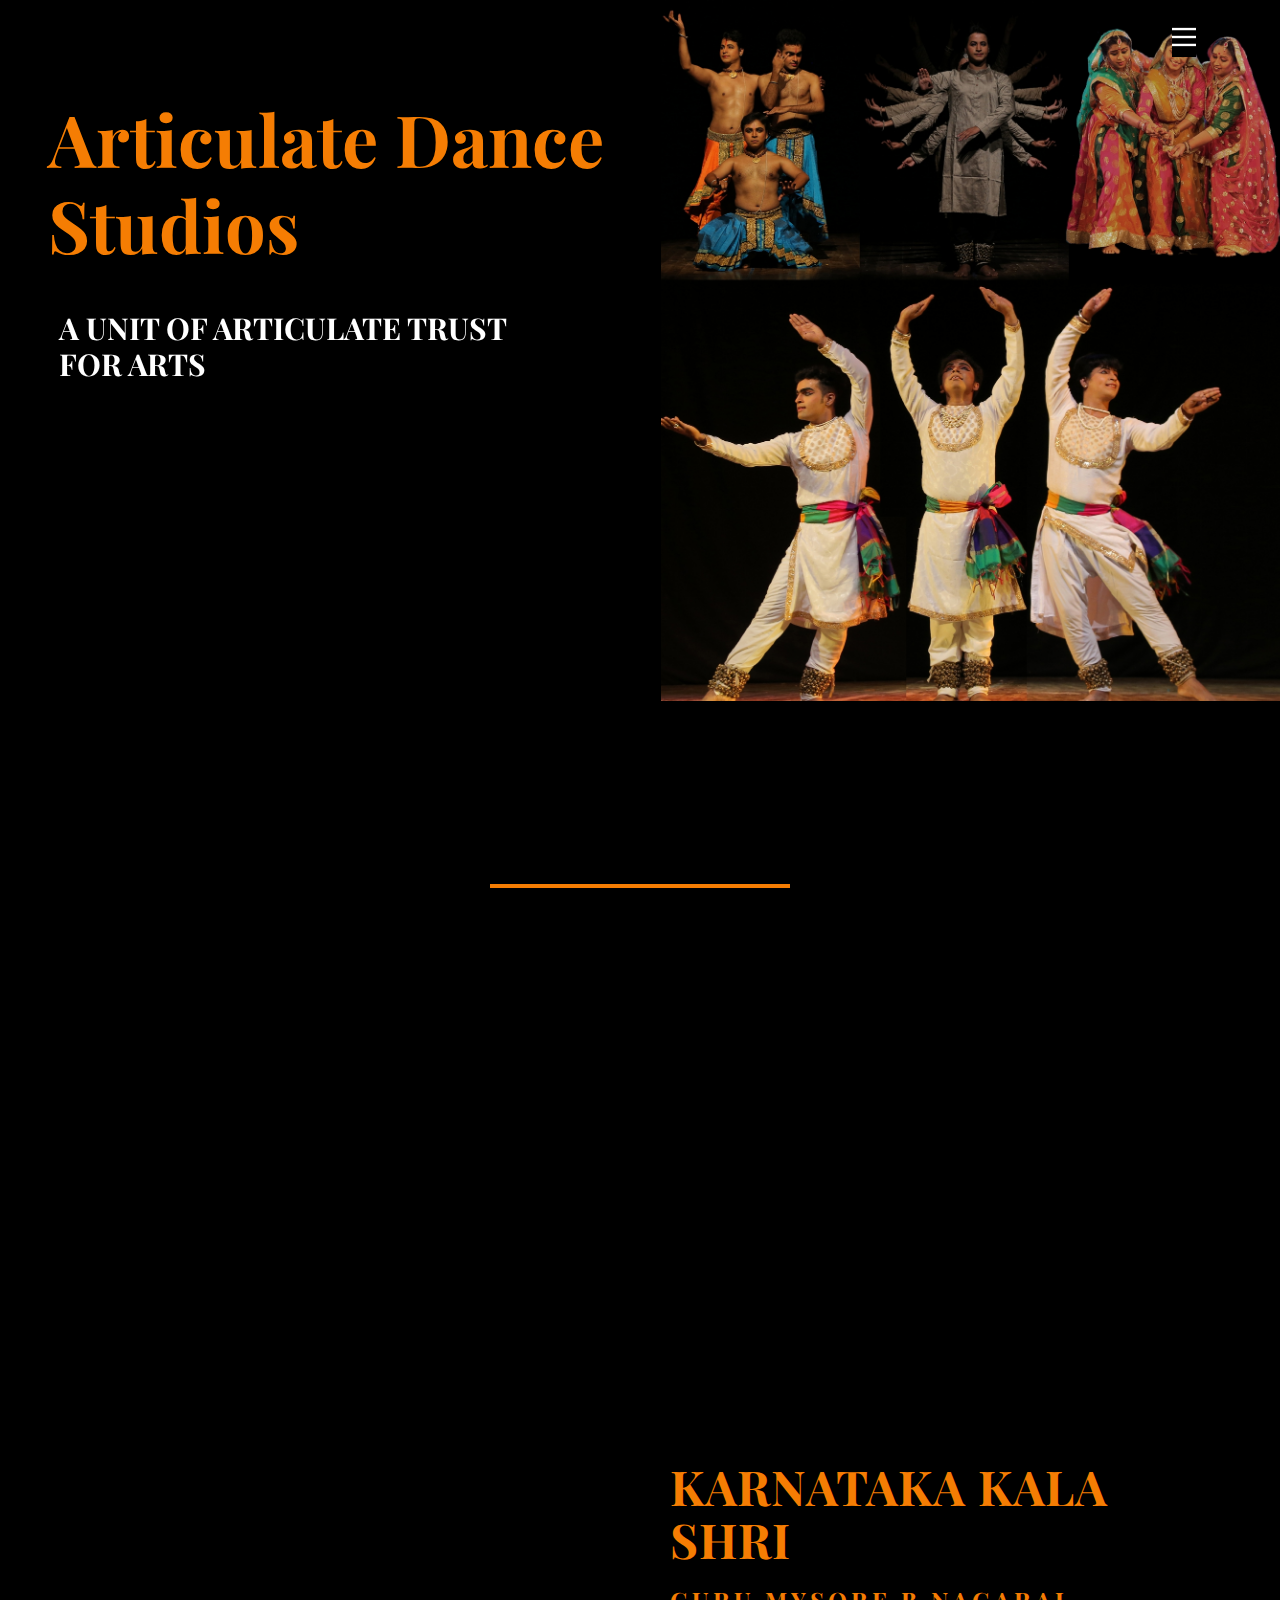
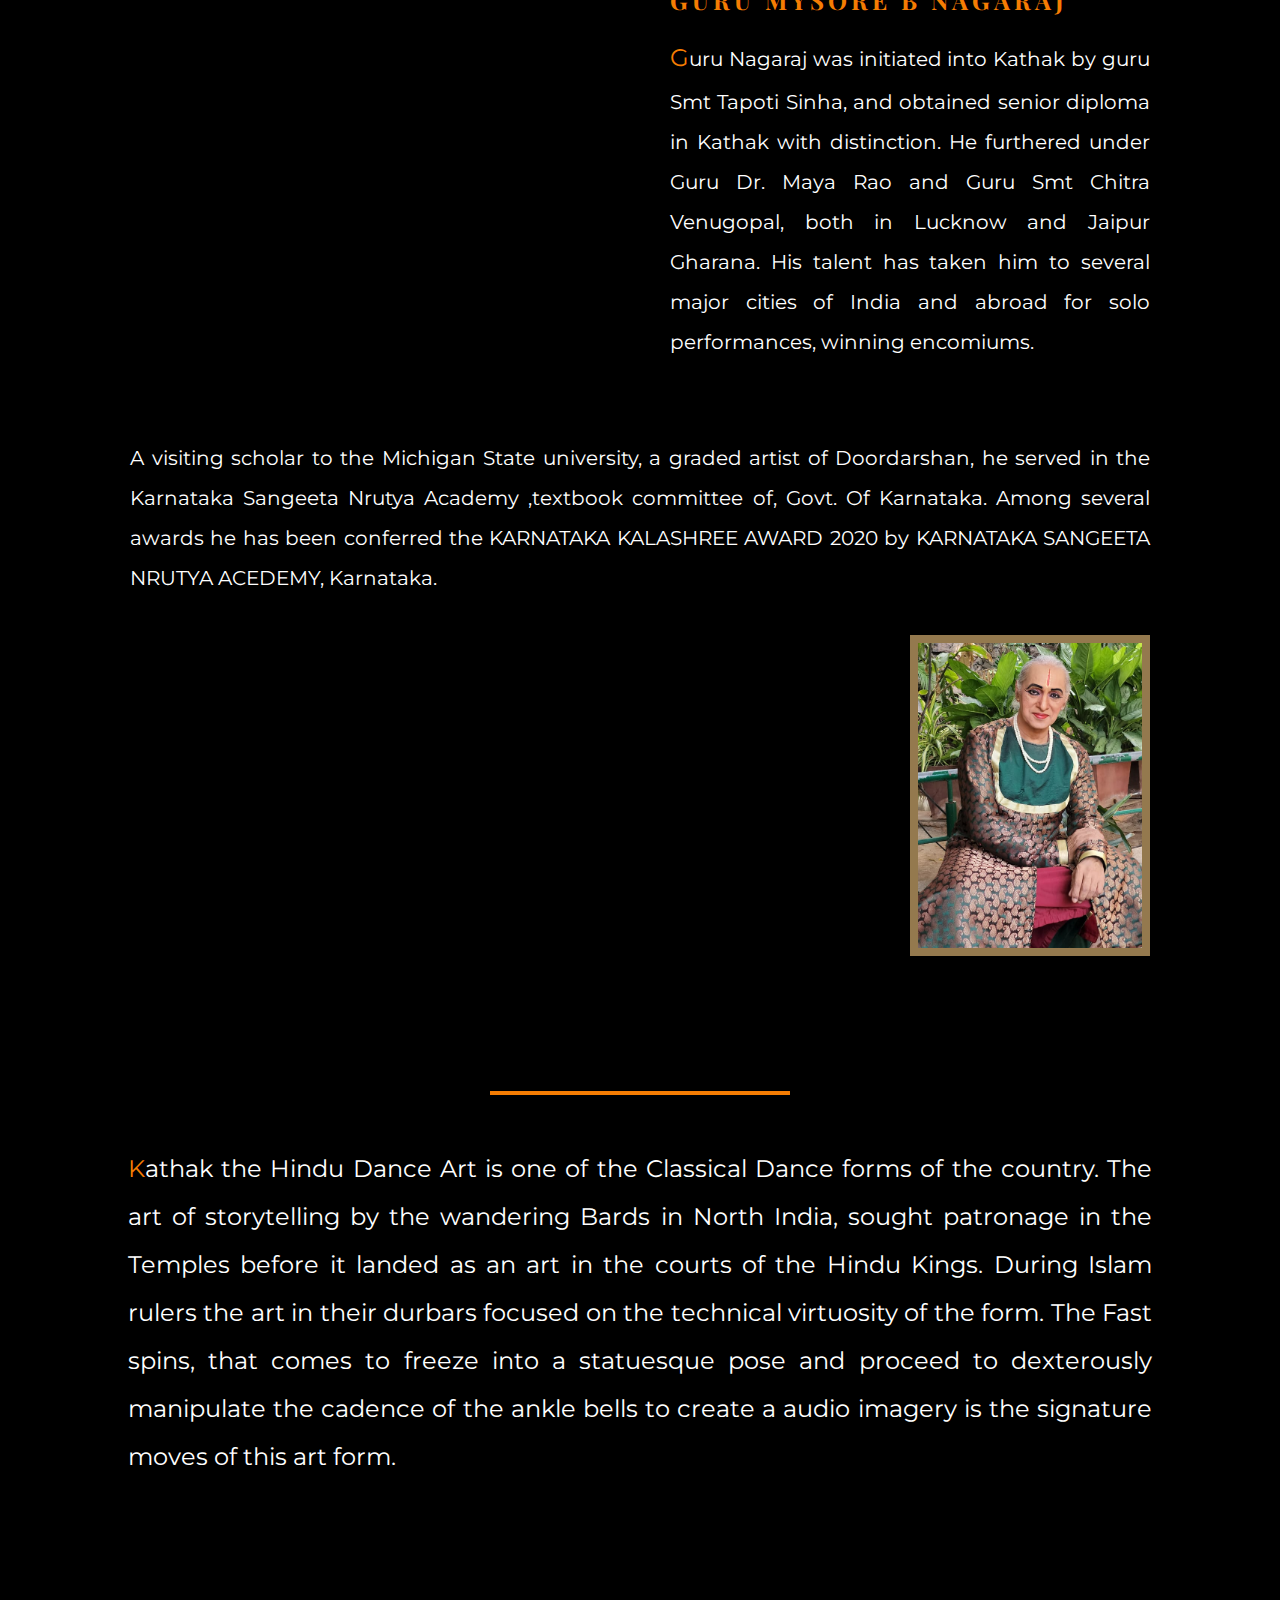
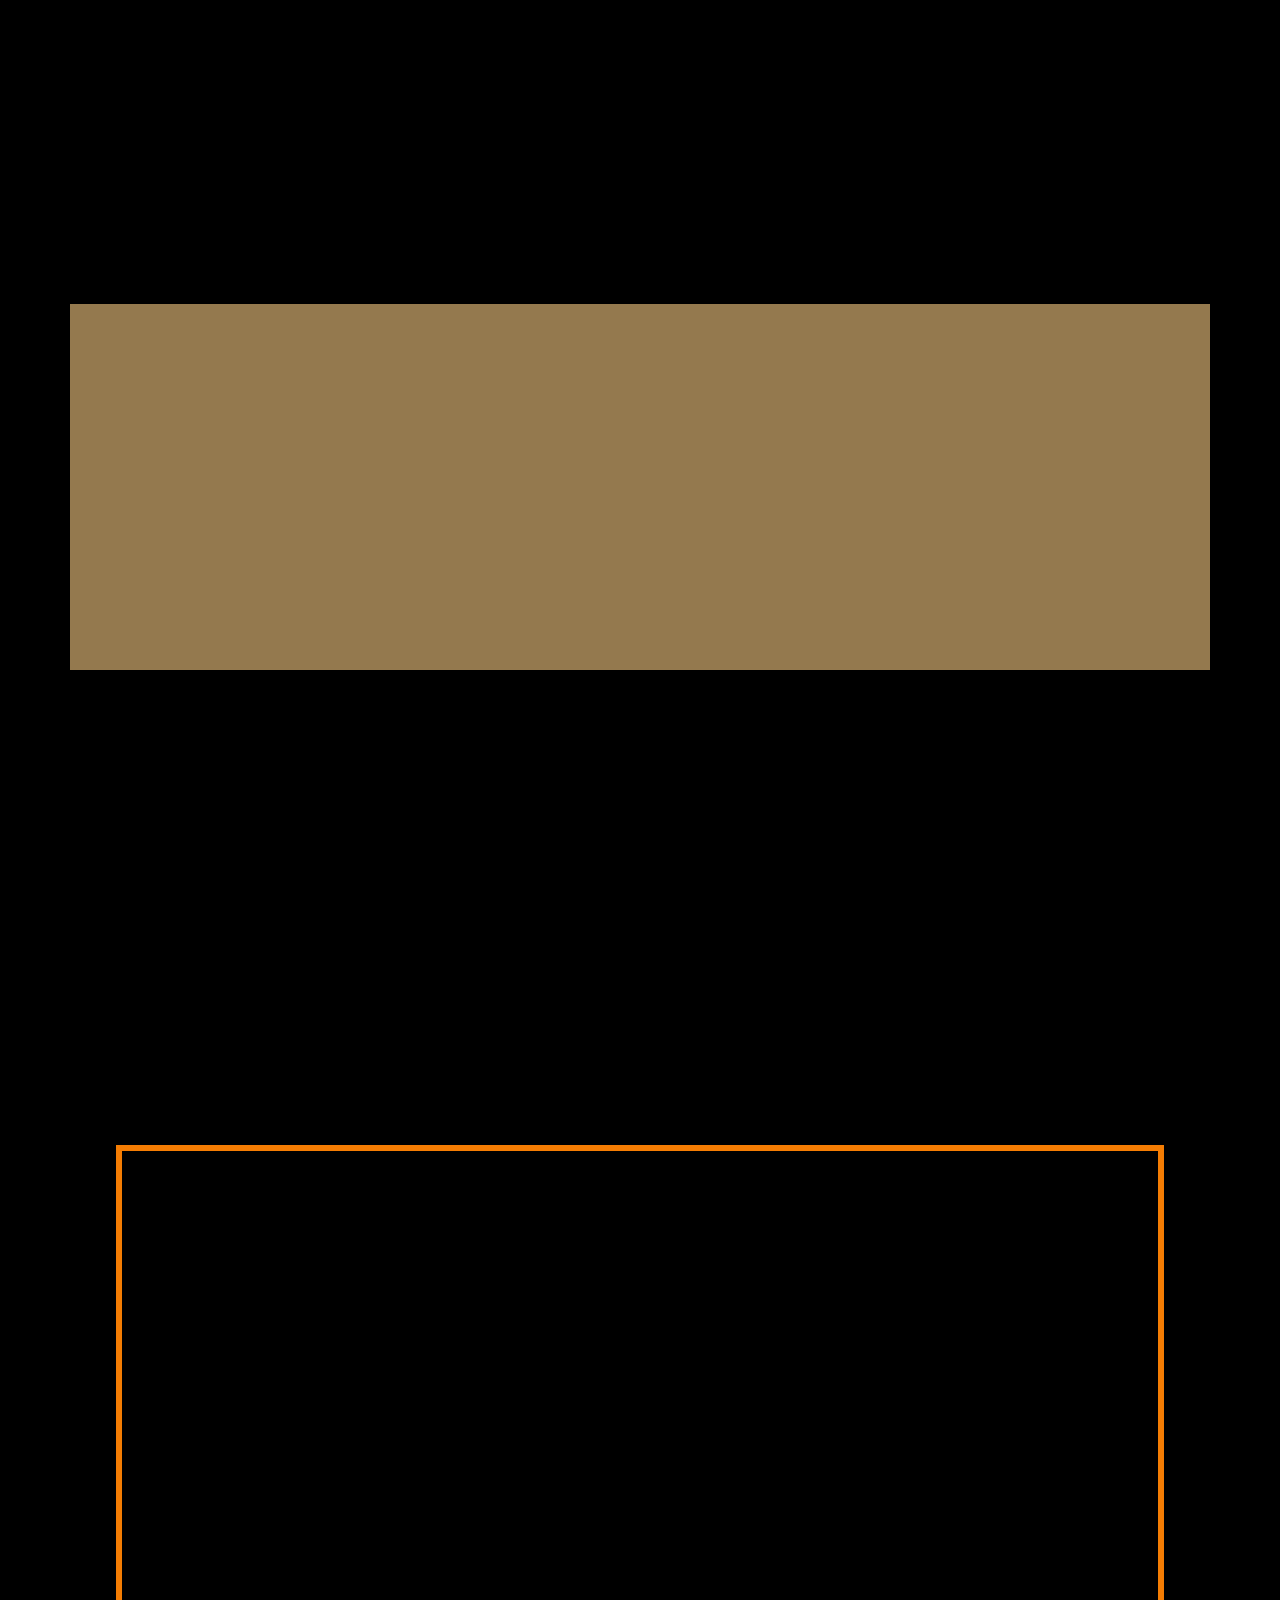
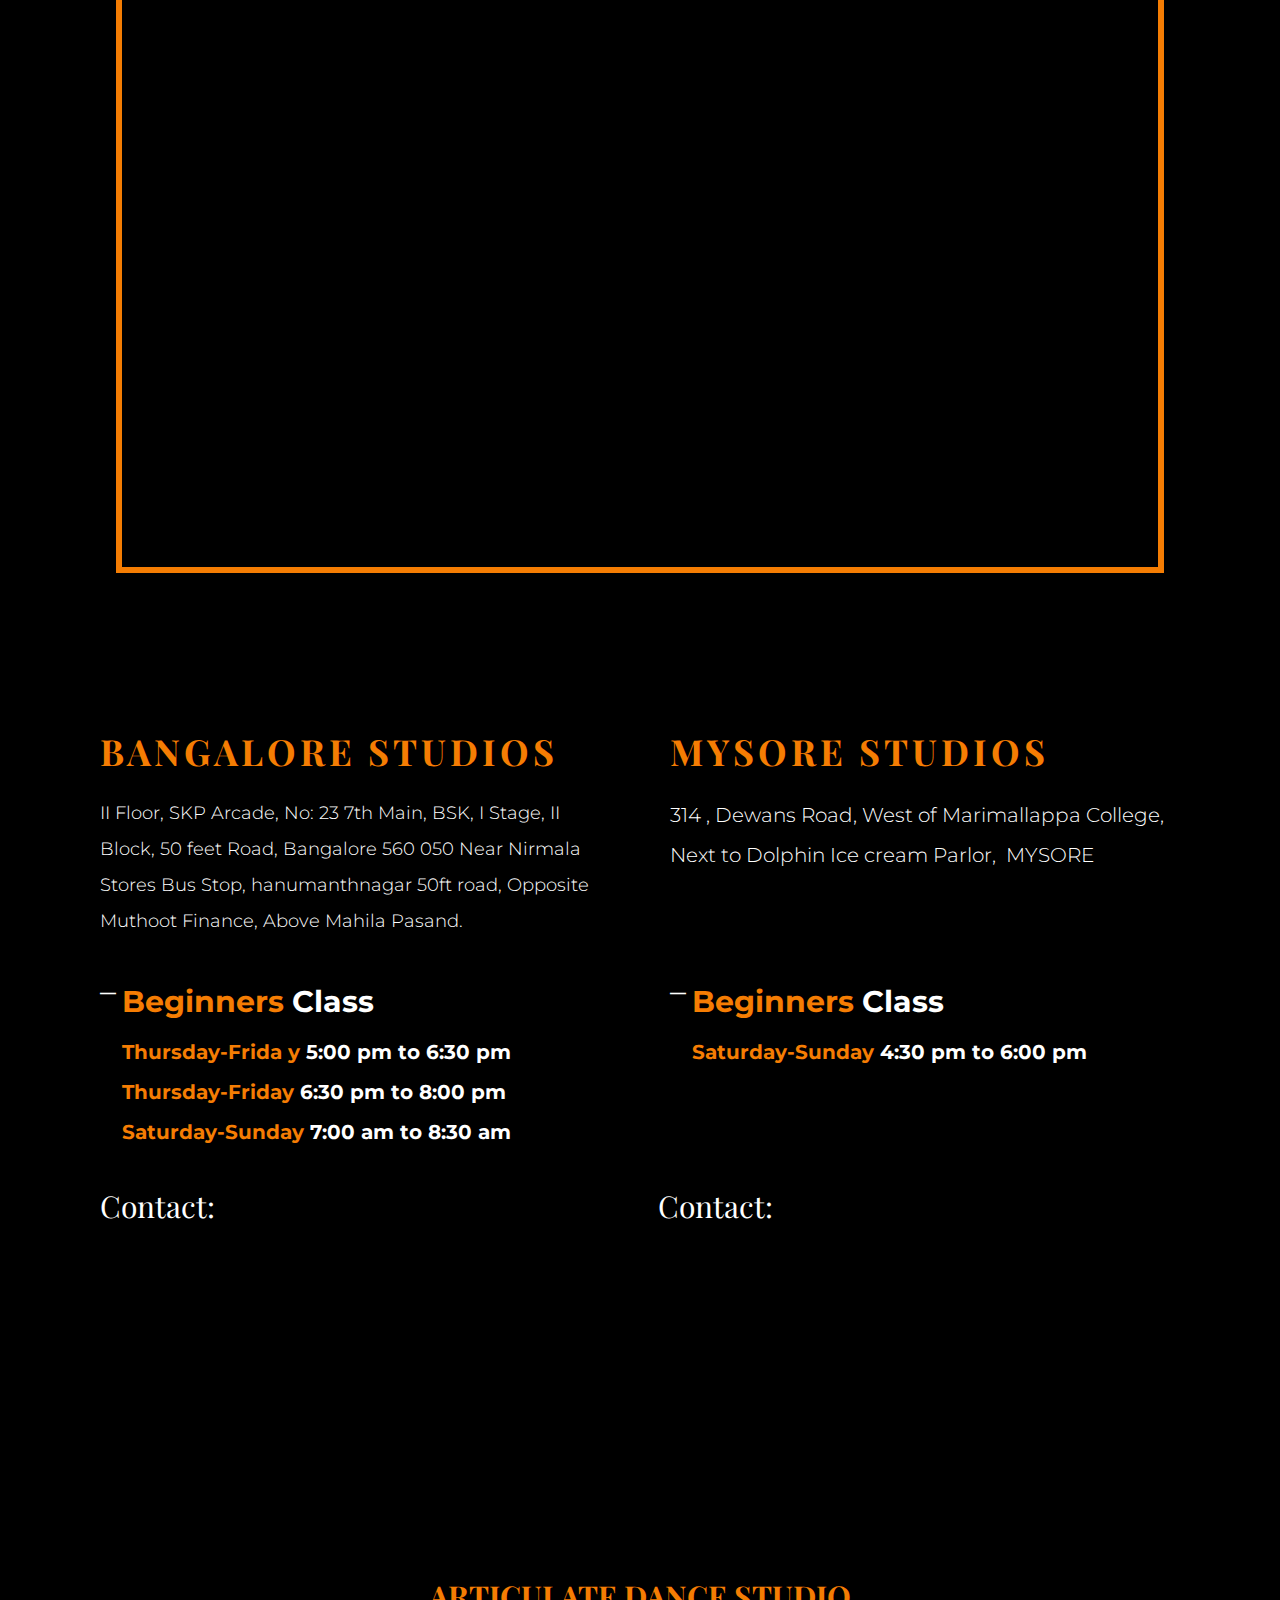
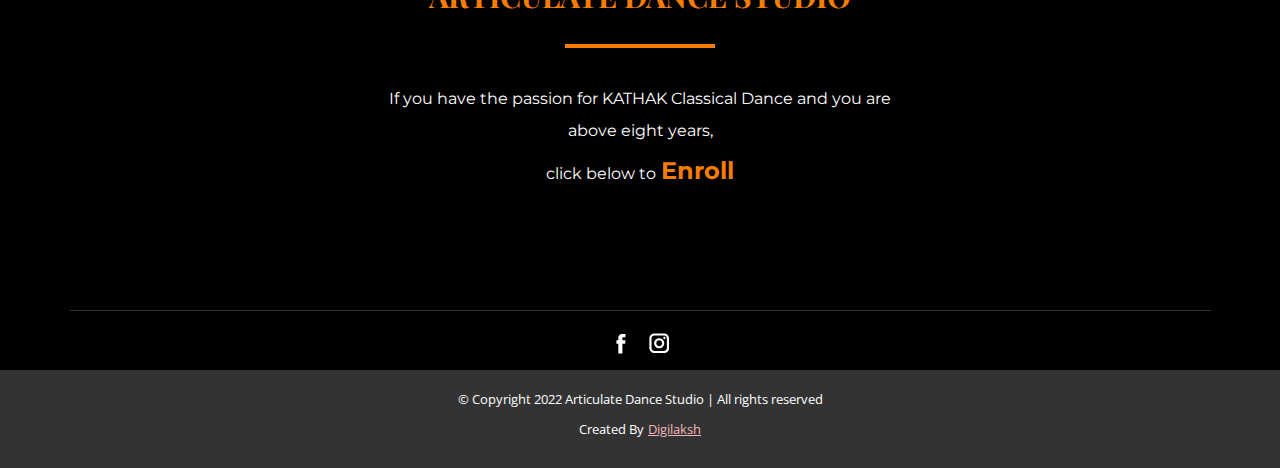
<file: index.html>
<!DOCTYPE html>
<html style="font-size: 16px;"><head>
    <meta name="viewport" content="width=device-width, initial-scale=1.0">
    <meta charset="utf-8">
    <meta name="keywords" content="linda jhonson, meet our creative team, employer reviews, contact us">
    <meta name="description" content="">
    <title>ArticulateDanceStudio - Home</title>
    <link rel="stylesheet" href="nicepage.css" media="screen">
<link rel="stylesheet" href="Index.css" media="screen">
    <script class="u-script" type="text/javascript" src="jquery.js" defer=""></script>
    <script class="u-script" type="text/javascript" src="nicepage.js" defer=""></script>
    <meta name="generator" content="Nicepage 4.13.4, nicepage.com">
    <link id="u-theme-google-font" rel="stylesheet" href="https://fonts.googleapis.com/css?family=Roboto:100,100i,300,300i,400,400i,500,500i,700,700i,900,900i|Open+Sans:300,300i,400,400i,500,500i,600,600i,700,700i,800,800i">
    <link id="u-page-google-font" rel="stylesheet" href="https://fonts.googleapis.com/css?family=Playfair+Display:400,400i,500,500i,600,600i,700,700i,800,800i,900,900i|Montserrat:100,100i,200,200i,300,300i,400,400i,500,500i,600,600i,700,700i,800,800i,900,900i">
    
    
    
    
    
    
    
    
    <script type="application/ld+json">{
		"@context": "http://schema.org",
		"@type": "Organization",
		"name": "",
		"sameAs": []
}</script>
    <meta name="theme-color" content="#bf404c">
    <meta property="og:title" content="Index">
    <meta property="og:type" content="website">
  </head>
  <body data-home-page="Index.html" data-home-page-title="Index" class="u-body u-overlap u-xl-mode"><header class="u-clearfix u-header u-header" id="sec-489d"><div class="u-align-left u-clearfix u-sheet u-valign-middle u-sheet-1">
        <nav class="u-menu u-menu-dropdown u-offcanvas u-menu-1" data-responsive-from="XL">
          <div class="menu-collapse" style="font-size: 1rem; letter-spacing: 0px; font-weight: 700;">
            <a class="u-black u-button-style u-custom-border u-custom-border-color u-custom-borders u-custom-color u-custom-left-right-menu-spacing u-custom-padding-bottom u-custom-text-active-color u-custom-text-color u-custom-text-hover-color u-custom-top-bottom-menu-spacing u-nav-link u-text-body-alt-color" href="#" style="padding: 8px 0px; background-image: none;">
              <svg class="u-svg-link" preserveAspectRatio="xMidYMin slice" viewBox="0 0 302 302" style="undefined"><use xmlns:xlink="http://www.w3.org/1999/xlink" xlink:href="#svg-a760"></use></svg>
              <svg xmlns="http://www.w3.org/2000/svg" xmlns:xlink="http://www.w3.org/1999/xlink" version="1.1" id="svg-a760" x="0px" y="0px" viewBox="0 0 302 302" style="enable-background:new 0 0 302 302;" xml:space="preserve" class="u-svg-content"><g><rect y="36" width="302" height="30"></rect><rect y="236" width="302" height="30"></rect><rect y="136" width="302" height="30"></rect>
</g><g></g><g></g><g></g><g></g><g></g><g></g><g></g><g></g><g></g><g></g><g></g><g></g><g></g><g></g><g></g></svg>
            </a>
          </div>
          <div class="u-nav-container">
            <ul class="u-nav u-spacing-20 u-unstyled u-nav-1"><li class="u-nav-item"><a class="u-bold u-border-no-bottom u-border-no-left u-border-no-right u-border-no-top u-btn-text u-button-style u-nav-link u-text-active-palette-1-base u-text-custom-color-3 u-text-hover-palette-2-base" href="Contact.html" style="padding: 10px;">Contact</a>
</li><li class="u-nav-item"><a class="u-bold u-border-no-bottom u-border-no-left u-border-no-right u-border-no-top u-btn-text u-button-style u-nav-link u-text-active-palette-1-base u-text-custom-color-3 u-text-hover-palette-2-base" href="Index.html" style="padding: 10px;">Index</a>
</li></ul>
          </div>
          <div class="u-nav-container-collapse">
            <div class="u-black u-container-style u-inner-container-layout u-opacity u-opacity-95 u-sidenav">
              <div class="u-inner-container-layout u-sidenav-overflow">
                <div class="u-menu-close"></div>
 <ul class="u-align-center u-nav u-popupmenu-items u-unstyled u-nav-2"><li class="u-nav-item"><a class="u-bold u-btn-text u-button-style u-nav-link" href="Index.html" style="padding: 14px 30px;">Home</a>
</li><li class="u-nav-item"><a class="u-bold u-btn-text u-button-style u-nav-link" href="Contact.html" style="padding: 14px 30px;">Contact</a>
</li></ul>
              </div>
            </div>
            <div class="u-black u-menu-overlay u-opacity u-opacity-70"></div>
          </div>
        </nav>
      </div></header>
    <section class="u-clearfix u-section-1" id="carousel_719d">
      <div class="u-clearfix u-expanded-width u-layout-wrap u-layout-wrap-1">
        <div class="u-layout">
          <div class="u-layout-row">
            <div class="u-align-left u-black u-container-style u-layout-cell u-left-cell u-size-31 u-layout-cell-1">
              <div class="u-container-layout u-valign-middle-lg u-valign-middle-md u-valign-middle-sm u-valign-middle-xs u-container-layout-1">
                <h4 class="u-custom-font u-font-playfair-display u-text u-text-1" data-animation-name="customAnimationIn" data-animation-duration="1000" data-animation-direction="">
                  <span style="font-size: 4.5rem;" class="u-text-custom-color-3">Articulate Dance Studios</span>
                  <br>
                  <br>
                </h4>
                <h5 class="u-custom-font u-font-playfair-display u-text u-text-white u-text-2" data-animation-name="pulse" data-animation-duration="1000" data-animation-direction="">A Unit of Articulate Trust for Arts</h5>
              </div>
            </div>
            <div class="u-container-style u-image u-image-default u-layout-cell u-right-cell u-size-29 u-image-1" data-image-width="2480" data-image-height="3508">
              <div class="u-container-layout u-container-layout-2"></div>
            </div>
          </div>
        </div>
      </div>
    </section>
    <section class="u-black u-clearfix u-section-2" id="sec-2f3e">
      <div class="u-clearfix u-sheet u-sheet-1">
        <div class="u-align-center-lg u-align-center-md u-container-style u-expanded-width u-group u-similar-fill u-group-1">
          <div class="u-container-layout u-container-layout-1">
            <h2 class="u-align-center-sm u-align-center-xl u-align-center-xs u-custom-font u-font-playfair-display u-text u-text-custom-color-3 u-text-1" data-animation-name="customAnimationIn" data-animation-duration="1000"> ARTICULATE DANC​E STUDIOS</h2>
            <div class="u-border-4 u-border-custom-color-3 u-line u-line-horizontal u-line-1"></div>
            <p class="u-align-center-sm u-align-justify-xl u-align-justify-xs u-custom-font u-font-montserrat u-text u-text-2" data-animation-name="customAnimationIn" data-animation-duration="1000">
              <span class="u-text-custom-color-3"> H</span>ighly experienced Karnataka Kalashree Guru Mysore B Nagaraj established ARTICULATE DANCE STUDIOS in Bangalore as a unit of ARTICULATE TRUST FOR ARTS to impart training in KATHAK to aspirants of the art form. Students receive training predominantly in Lucknow Gharana, in the style of Guru Shambhu Maharaj Ji as taught to Guru Dr Maya Rao and Guru Smt Chitra Venugopal, under whom Guru Nagaraj was trained. Aspirants of Kathak are encouraged to take up Examination that is certified by recognized and accredited Dance Institutions. Select Students take part in Workshops, Talks and other cultural participation.
            </p>
          </div>
        </div>
      </div>
    </section>
    <section class="u-black u-clearfix u-section-3" id="sec-7606">
      <div class="u-clearfix u-sheet u-sheet-1">
        <div class="u-clearfix u-expanded-width u-layout-wrap u-layout-wrap-1">
          <div class="u-layout" style="">
            <div class="u-layout-col" style="">
              <div class="u-size-30" style="">
                <div class="u-layout-row" style="">
                  <div class="u-container-style u-layout-cell u-size-30 u-layout-cell-1">
                    <div class="u-container-layout u-valign-top-lg u-valign-top-md u-valign-top-sm u-valign-top-xl u-container-layout-1">
                      <img class="u-border-7 u-border-custom-color-2 u-expanded-width-xs u-image u-image-default u-image-1" src="images/WhatsAppImage2022-06-15at9.23.00PM.jpeg" alt="" data-image-width="853" data-image-height="1280" data-animation-name="customAnimationIn" data-animation-duration="1000" data-animation-direction="">
                    </div>
                  </div>
                  <div class="u-black u-container-style u-layout-cell u-size-30 u-layout-cell-2">
                    <div class="u-container-layout u-valign-top-xs u-container-layout-2">
                      <h2 class="u-custom-font u-font-playfair-display u-text u-text-custom-color-3 u-text-1">Karnataka kala shri</h2>
                      <h6 class="u-custom-font u-font-playfair-display u-text u-text-custom-color-3 u-text-2">Guru Mysore<span class="u-text-custom-color-3"> B</span> Nagaraj
                      </h6>
                      <p class="u-align-justify u-custom-font u-font-montserrat u-text u-text-3">
                        <span style="font-size: 1.5rem;" class="u-text-custom-color-3"> G</span>uru Nagaraj was initiated into Kathak by guru Smt Tapoti Sinha, and obtained senior diploma in Kathak with distinction. He furthered under Guru Dr. Maya Rao and Guru Smt Chitra Venugopal, both in Lucknow and Jaipur Gharana. His talent has taken him to several major cities of India and abroad for solo performances, winning encomiums.
                      </p>
                    </div>
                  </div>
                </div>
              </div>
              <div class="u-size-30">
                <div class="u-layout-row">
                  <div class="u-align-justify u-black u-container-style u-layout-cell u-size-60 u-layout-cell-3">
                    <div class="u-container-layout u-valign-middle-lg u-valign-middle-md u-valign-middle-sm u-valign-middle-xl u-container-layout-3">
                      <p class="u-custom-font u-font-montserrat u-text u-text-4"> A visiting scholar to the Michigan State university, a graded artist of Doordarshan, he served in the Karnataka Sangeeta Nrutya Academy ,textbook committee of, Govt. Of Karnataka. Among several awards he has been conferred the KARNATAKA KALASHREE AWARD 2020 by KARNATAKA SANGEETA NRUTYA ACEDEMY, Karnataka.</p>
                    </div>
                  </div>
                </div>
              </div>
            </div>
          </div>
        </div>
        <img class="u-border-8 u-border-custom-color-2 u-image u-image-default u-image-2" src="images/IMG-20220501-WA0022.jpg" alt="" data-image-width="597" data-image-height="1280">
      </div>
    </section>
    <section class="u-align-center u-black u-clearfix u-section-4" id="sec-cda1">
      <div class="u-clearfix u-sheet u-sheet-1">
        <div class="u-absolute-hcenter u-border-4 u-border-custom-color-3 u-line u-line-horizontal u-line-1"></div>
        <h5 class="u-custom-font u-font-playfair-display u-text u-text-1" data-animation-name="customAnimationIn" data-animation-duration="1000">
          <span class="u-text-custom-color-3">KATHAK</span>
          <br>
          <span class="u-text-custom-color-3"></span>
          <br>
        </h5>
        <p class="u-align-justify u-custom-font u-font-montserrat u-text u-text-white u-text-2">
          <span class="u-text-custom-color-3"> K</span>athak the Hindu Dance Art is one of the Classical Dance forms of the country. The art of storytelling by the wandering Bards in North India, sought patronage in the Temples before it landed as an art in the courts of the Hindu Kings. During Islam rulers the art in their durbars focused on the technical virtuosity of the form. The Fast spins, that comes to freeze into a statuesque pose and proceed to dexterously manipulate the cadence of the ankle bells to create a audio imagery is the signature moves of this art form. 
        </p>
      </div>
    </section>
    <section class="u-align-center u-black u-clearfix u-section-5" id="sec-c531">
      <div class="u-clearfix u-sheet u-sheet-1">
        <div class="u-custom-color-2 u-expanded-width u-shape u-shape-rectangle u-shape-1"></div>
        <div class="u-clearfix u-gutter-42 u-layout-wrap u-layout-wrap-1">
          <div class="u-gutter-0 u-layout">
            <div class="u-layout-row">
              <div class="u-size-60">
                <div class="u-layout-col">
                  <div class="u-container-style u-layout-cell u-left-cell u-size-60 u-layout-cell-1">
                    <div class="u-container-layout u-container-layout-1">
                      <img class="u-border-6 u-border-custom-color-3 u-expanded-width-xs u-image u-image-1" src="images/09taalmaal2.jpg" data-image-width="2080" data-image-height="3648" data-animation-name="customAnimationIn" data-animation-duration="1000">
                      <img class="u-border-6 u-border-custom-color-3 u-expanded-width-xs u-image u-image-2" src="images/0H9B8183.JPG" data-image-width="1067" data-image-height="1600" data-animation-name="customAnimationIn" data-animation-duration="1000">
                    </div>
                  </div>
                </div>
              </div>
            </div>
          </div>
        </div>
        <img class="u-border-6 u-border-custom-color-3 u-expanded-width-xs u-image u-image-3" src="images/IMG-20211206-WA0024.jpg" data-image-width="978" data-image-height="1280" data-animation-name="customAnimationIn" data-animation-duration="1000">
      </div>
    </section>
    <section class="u-black u-clearfix u-section-6" id="sec-afaf">
      <div class="u-clearfix u-sheet u-valign-middle u-sheet-1">
        <div class="u-align-left u-border-6 u-border-custom-color-3 u-shape u-shape-1"></div>
        <div class="u-clearfix u-expanded-width u-gutter-28 u-layout-wrap u-layout-wrap-1">
          <div class="u-gutter-0 u-layout">
            <div class="u-layout-row">
              <div class="u-size-30 u-size-60-md">
                <div class="u-layout-row">
                  <div class="u-container-style u-image u-layout-cell u-left-cell u-size-60 u-image-1" data-image-width="1120" data-image-height="1680" data-animation-name="pulse" data-animation-duration="1000" data-animation-direction="">
                    <div class="u-border-4 u-border-custom-color-2 u-container-layout"></div>
                  </div>
                </div>
              </div>
              <div class="u-size-30 u-size-60-md">
                <div class="u-layout-col">
                  <div class="u-size-40">
                    <div class="u-layout-row">
                      <div class="u-container-style u-image u-layout-cell u-right-cell u-size-60 u-image-2" data-animation-name="pulse" data-animation-duration="1000" data-animation-direction="" data-image-width="1120" data-image-height="1680">
                        <div class="u-border-6 u-border-custom-color-2 u-container-layout"></div>
                      </div>
                    </div>
                  </div>
                  <div class="u-size-20">
                    <div class="u-layout-row">
                      <div class="u-container-style u-image u-layout-cell u-size-30 u-image-3" data-image-width="5472" data-image-height="3648" data-animation-name="pulse" data-animation-duration="1000" data-animation-direction="">
                        <div class="u-border-6 u-border-custom-color-2 u-container-layout"></div>
                      </div>
                      <div class="u-container-style u-image u-layout-cell u-right-cell u-size-30 u-image-4" data-image-width="5184" data-image-height="3456" data-animation-name="pulse" data-animation-duration="1000" data-animation-direction="">
                        <div class="u-border-6 u-border-custom-color-2 u-container-layout"></div>
                      </div>
                    </div>
                  </div>
                </div>
              </div>
            </div>
          </div>
        </div>
      </div>
    </section>
    <section class="u-black u-clearfix u-section-7" id="sec-5eaf">
      <div class="u-clearfix u-sheet u-sheet-1">
        <div class="u-clearfix u-expanded-width u-layout-wrap u-layout-wrap-1">
          <div class="u-layout" style="">
            <div class="u-layout-row" style="">
              <div class="u-container-style u-layout-cell u-size-30 u-layout-cell-1">
                <div class="u-container-layout u-container-layout-1">
                  <h3 class="u-custom-font u-font-playfair-display u-text u-text-custom-color-3 u-text-default u-text-1">
                    <br>
                    <span class="u-text-custom-color-3">Bangalore Studios</span>
                  </h3>
                  <p class="u-custom-font u-font-montserrat u-text u-text-2"> II Floor, SKP Arcade, No: 23 7th Main, BSK, I Stage, II Block, 50 feet Road, Bangalore 560 050 Near Nirmala Stores Bus Stop, hanumanthnagar 50ft road, Opposite Muthoot Finance, Above Mahila Pasand.</p>
                  <ul class="u-custom-font u-custom-list u-font-montserrat u-spacing-0 u-text u-text-3">
                    <li>
                      <div class="u-list-icon">
                        <div xmlns="http://www.w3.org/2000/svg" xmlns:xlink="http://www.w3.org/1999/xlink" version="1.1" xml:space="preserve" class="u-svg-content">—</div>
                      </div>
                      <span class="u-text-custom-color-3" style="font-size: 1.875rem;">Beginners <span class="u-text-white">Class</span>
                      </span>
                      <br>
                      <span class="u-text-custom-color-3">Thursday-Frida</span>
                      <span class="u-text-custom-color-3">y</span> 5:00 pm to 6:30 pm <br>
                      <span class="u-text-custom-color-3">Thursday-Friday</span> 6:30 pm to 8:00 pm <br>
                      <span class="u-text-custom-color-3">Saturday-Sunday</span> 7:00 am to 8:30 am
                    </li>
                  </ul>
                  <p class="u-custom-font u-font-playfair-display u-small-text u-text u-text-variant u-text-4">Contact:</p>
                  <a href="#" class="u-active-none u-border-2 u-border-white u-btn u-button-style u-custom-font u-font-montserrat u-hover-none u-none u-text-hover-white u-btn-1" data-animation-name="customAnimationIn" data-animation-duration="1000" data-animation-direction="">
                    <span class="u-text-custom-color-3">Laxminarayan Jena</span>
                    <br><span class="u-icon u-text-custom-color-3"><svg class="u-svg-content" viewBox="0 0 405.333 405.333" x="0px" y="0px" style="width: 1em; height: 1em;"><path d="M373.333,266.88c-25.003,0-49.493-3.904-72.704-11.563c-11.328-3.904-24.192-0.896-31.637,6.699l-46.016,34.752    c-52.8-28.181-86.592-61.952-114.389-114.368l33.813-44.928c8.512-8.512,11.563-20.971,7.915-32.64    C142.592,81.472,138.667,56.96,138.667,32c0-17.643-14.357-32-32-32H32C14.357,0,0,14.357,0,32    c0,205.845,167.488,373.333,373.333,373.333c17.643,0,32-14.357,32-32V298.88C405.333,281.237,390.976,266.88,373.333,266.88z"></path></svg><img></span>&nbsp;948<span class="u-text-custom-color-2"></span>1409819
                  </a>
                </div>
              </div>
              <div class="u-black u-container-style u-layout-cell u-size-30 u-layout-cell-2">
                <div class="u-container-layout u-container-layout-2">
                  <h3 class="u-custom-font u-font-playfair-display u-text u-text-custom-color-3 u-text-5"> Mysore Studios</h3>
                  <p class="u-custom-font u-font-montserrat u-text u-text-6"> 314 , Dewans Road, West of Marimallappa College, Next to Dolphin Ice cream Parlor,&nbsp;  MYSORE</p>
                  <ul class="u-custom-font u-custom-list u-font-montserrat u-text u-text-7">
                    <li>
                      <div class="u-list-icon">
                        <div xmlns="http://www.w3.org/2000/svg" xmlns:xlink="http://www.w3.org/1999/xlink" version="1.1" xml:space="preserve" class="u-svg-content">—</div>
                      </div>
                      <span style="font-size: 1.875rem;">
                        <span class="u-text-custom-color-3"> Beginners </span>Class 
                      </span>
                      <br>
                      <span class="u-text-custom-color-3">Saturday-Sunday</span> 4:30 pm to 6:00 pm
                    </li>
                  </ul>
                  <p class="u-custom-font u-font-playfair-display u-small-text u-text u-text-variant u-text-8">Contact:</p>
                  <a href="#" class="u-active-none u-border-2 u-border-white u-btn u-button-style u-custom-font u-font-montserrat u-hover-none u-none u-text-hover-white u-btn-2" data-animation-name="customAnimationIn" data-animation-duration="1000">
                    <span class="u-text-custom-color-3">M B Nagaraj&nbsp;</span>
                    <br><span class="u-icon u-text-custom-color-3"><svg class="u-svg-content" viewBox="0 0 405.333 405.333" x="0px" y="0px" style="width: 1em; height: 1em;"><path d="M373.333,266.88c-25.003,0-49.493-3.904-72.704-11.563c-11.328-3.904-24.192-0.896-31.637,6.699l-46.016,34.752    c-52.8-28.181-86.592-61.952-114.389-114.368l33.813-44.928c8.512-8.512,11.563-20.971,7.915-32.64    C142.592,81.472,138.667,56.96,138.667,32c0-17.643-14.357-32-32-32H32C14.357,0,0,14.357,0,32    c0,205.845,167.488,373.333,373.333,373.333c17.643,0,32-14.357,32-32V298.88C405.333,281.237,390.976,266.88,373.333,266.88z"></path></svg><img></span>&nbsp;​9341288391
                  </a>
                </div>
              </div>
            </div>
          </div>
        </div>
        <p class="u-custom-font u-font-playfair-display u-text u-text-9" data-animation-name="pulse" data-animation-duration="1000" data-animation-direction="">
          <span class="u-text-custom-color-3"> E-Mail</span>: articulatedancestudios<span class="u-text-white">@</span>gmail.com
        </p>
      </div>
    </section>
    
    
    <footer class="u-black u-clearfix u-footer" id="sec-6942"><div class="u-clearfix u-sheet u-sheet-1">
        <div class="u-container-style u-group u-similar-fill u-group-1">
          <div class="u-container-layout u-valign-middle u-container-layout-1">
            <h3 class="u-align-center u-custom-font u-font-playfair-display u-text u-text-custom-color-3 u-text-1"> ARTICULATE DANCE STUDIO</h3>
            <div class="u-border-4 u-border-custom-color-3 u-line u-line-horizontal u-line-1"></div>
            <p class="u-align-center u-custom-font u-font-montserrat u-text u-text-2">If you have the passion for KATHAK Classical Dance and you are above eight years,<br>click below to<span style="font-weight: 700;" class="u-text-custom-color-3">
                <span style="font-size: 1.5rem;">Enroll</span>
              </span>
            </p>
            <a href="Contact.html" class="u-border-none u-btn u-button-style u-custom-color-3 u-hover-custom-color-2 u-btn-1" data-animation-name="customAnimationIn" data-animation-duration="1000">Enroll</a>
          </div>
        </div>
        <div class="u-border-1 u-border-grey-80 u-line u-line-horizontal u-line-2"></div>
        <div class="u-align-left u-social-icons u-spacing-13 u-social-icons-1">
          <a class="u-social-url" target="_blank" href="https://www.facebook.com/Articulate-Dance-Studio-105452342210686/?ref=pages_you_manage"><span class="u-icon u-icon-circle u-social-facebook u-social-icon u-icon-1"><svg class="u-svg-link" preserveAspectRatio="xMidYMin slice" viewBox="0 0 112.2 112.2" style="undefined"><use xmlns:xlink="http://www.w3.org/1999/xlink" xlink:href="#svg-1e21"></use></svg><svg x="0px" y="0px" viewBox="0 0 112.2 112.2" enable-background="new 0 0 112.2 112.2" xml:space="preserve" id="svg-1e21" class="u-svg-content"><path d="M75.5,28.8H65.4c-1.5,0-4,0.9-4,4.3v9.4h13.9l-1.5,15.8H61.4v45.1H42.8V58.3h-8.8V42.4h8.8V32.2 c0-7.4,3.4-18.8,18.8-18.8h13.8v15.4H75.5z"></path></svg></span>
          </a>
          <a class="u-social-url" target="_blank" href="https://instagram.com/articulatedancestudios?igshid=NDBlY2NjN2I="><span class="u-icon u-icon-circle u-social-icon u-social-instagram u-icon-2"><svg class="u-svg-link" preserveAspectRatio="xMidYMin slice" viewBox="0 0 112.2 112.2" style="undefined"><use xmlns:xlink="http://www.w3.org/1999/xlink" xlink:href="#svg-113c"></use></svg><svg x="0px" y="0px" viewBox="0 0 112.2 112.2" enable-background="new 0 0 112.2 112.2" xml:space="preserve" id="svg-113c" class="u-svg-content"><path d="M55.9,32.9c-12.8,0-23.2,10.4-23.2,23.2s10.4,23.2,23.2,23.2s23.2-10.4,23.2-23.2S68.7,32.9,55.9,32.9z M55.9,69.4c-7.4,0-13.3-6-13.3-13.3c-0.1-7.4,6-13.3,13.3-13.3s13.3,6,13.3,13.3C69.3,63.5,63.3,69.4,55.9,69.4z"></path><path d="M79.7,26.8c-3,0-5.4,2.5-5.4,5.4s2.5,5.4,5.4,5.4c3,0,5.4-2.5,5.4-5.4S82.7,26.8,79.7,26.8z"></path><path d="M78.2,11H33.5C21,11,10.8,21.3,10.8,33.7v44.7c0,12.6,10.2,22.8,22.7,22.8h44.7c12.6,0,22.7-10.2,22.7-22.7 V33.7C100.8,21.1,90.6,11,78.2,11z M91,78.4c0,7.1-5.8,12.8-12.8,12.8H33.5c-7.1,0-12.8-5.8-12.8-12.8V33.7 c0-7.1,5.8-12.8,12.8-12.8h44.7c7.1,0,12.8,5.8,12.8,12.8V78.4z"></path></svg></span>
          </a>
        </div>
      </div></footer>
    <section class="u-backlink u-clearfix u-grey-80">
     <span>© Copyright 2022 Articulate Dance Studio | All rights reserved </br></span>
      </a>
      <p class="u-text">
        <span>Created By</span>
      </p>
      <a class="u-link" href="https://digilaksh.com/" target="_blank">
	 
        <span> Digilaksh </span>
      </a>
    </section>
  
</body></html>
</file>
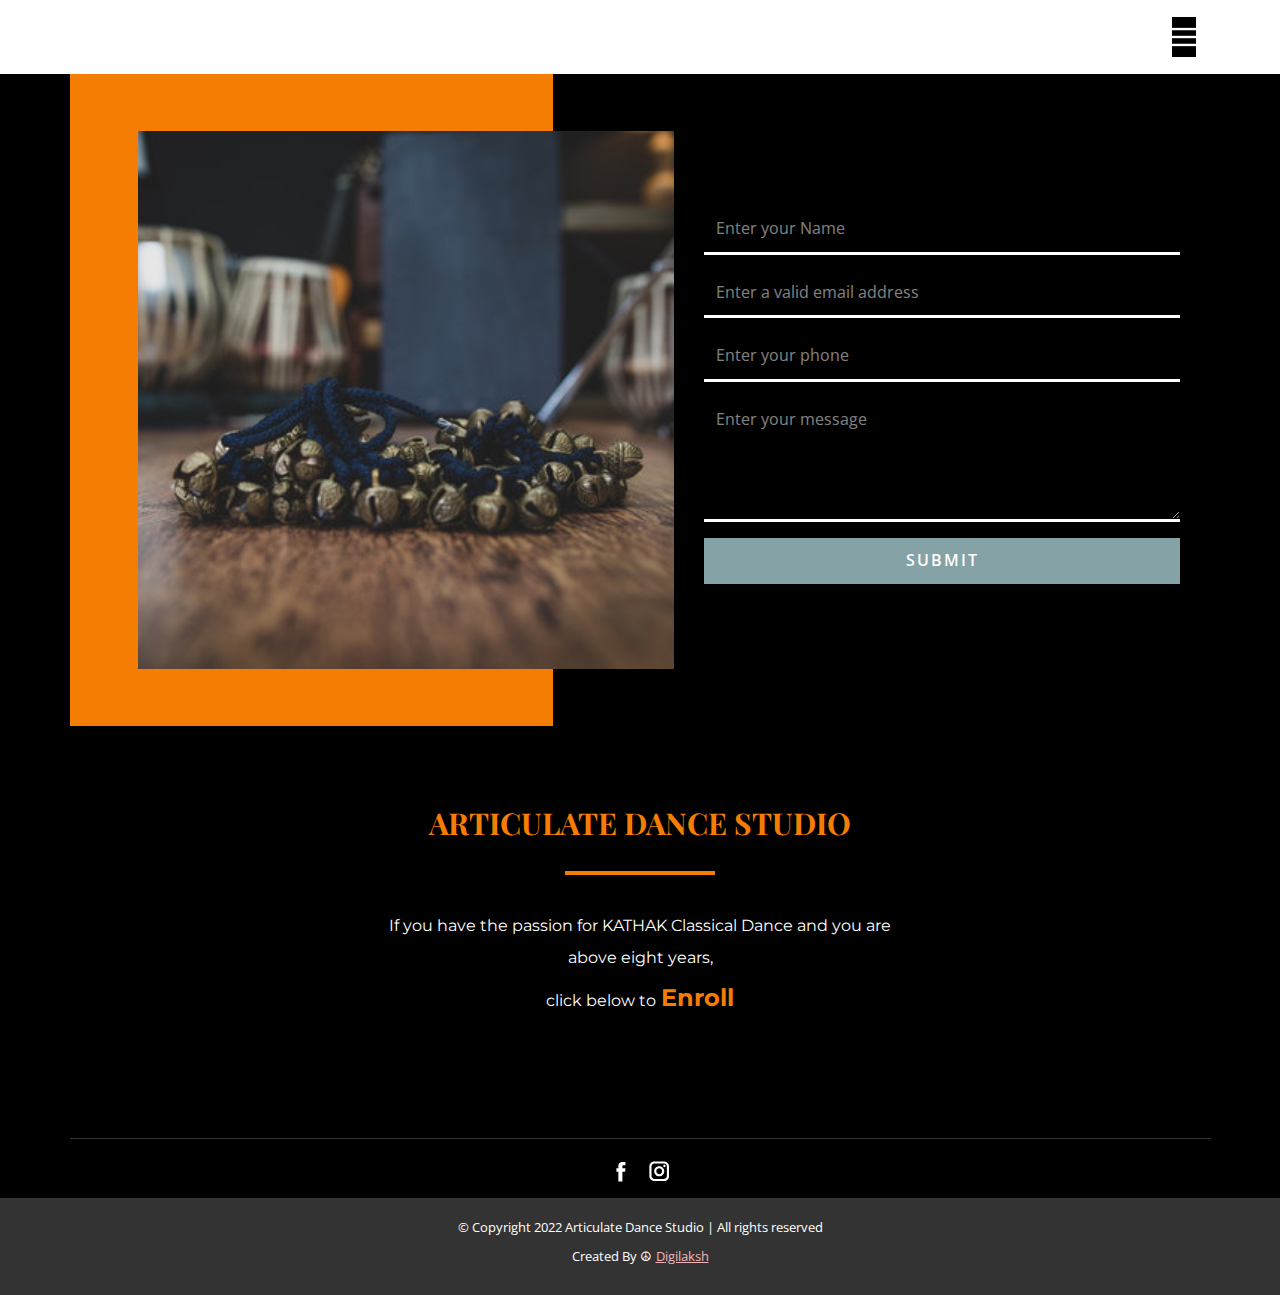
<file: Contact.html>
<!DOCTYPE html>
<html style="font-size: 16px;"><head>
    <meta name="viewport" content="width=device-width, initial-scale=1.0">
    <meta charset="utf-8">
    <meta name="keywords" content="">
    <meta name="description" content="">
    <title>Contact</title>
    <link rel="stylesheet" href="nicepage.css" media="screen">
<link rel="stylesheet" href="Contact.css" media="screen">
    <script class="u-script" type="text/javascript" src="jquery.js" defer=""></script>
    <script class="u-script" type="text/javascript" src="nicepage.js" defer=""></script>
    <meta name="generator" content="Nicepage 4.13.4, nicepage.com">
    <link id="u-theme-google-font" rel="stylesheet" href="https://fonts.googleapis.com/css?family=Roboto:100,100i,300,300i,400,400i,500,500i,700,700i,900,900i|Open+Sans:300,300i,400,400i,500,500i,600,600i,700,700i,800,800i">
    <link id="u-page-google-font" rel="stylesheet" href="https://fonts.googleapis.com/css?family=Playfair+Display:400,400i,500,500i,600,600i,700,700i,800,800i,900,900i|Montserrat:100,100i,200,200i,300,300i,400,400i,500,500i,600,600i,700,700i,800,800i,900,900i">
    
    
    <script type="application/ld+json">{
		"@context": "http://schema.org",
		"@type": "Organization",
		"name": "",
		"sameAs": []
}</script>
    <meta name="theme-color" content="#bf404c">
    <meta property="og:title" content="Contact">
    <meta property="og:type" content="website">
  </head>
  <body class="u-body u-xl-mode"><header class="u-clearfix u-header u-header" id="sec-489d"><div class="u-align-left u-clearfix u-sheet u-valign-middle u-sheet-1">
        <nav class="u-menu u-menu-dropdown u-offcanvas u-menu-1" data-responsive-from="XL">
          <div class="menu-collapse" style="font-size: 1rem; letter-spacing: 0px; font-weight: 700;">
            <a class="u-black u-button-style u-custom-border u-custom-border-color u-custom-borders u-custom-color u-custom-left-right-menu-spacing u-custom-padding-bottom u-custom-text-active-color u-custom-text-color u-custom-text-hover-color u-custom-top-bottom-menu-spacing u-nav-link u-text-body-alt-color" href="#" style="padding: 8px 0px; background-image: none;">
              <svg class="u-svg-link" preserveAspectRatio="xMidYMin slice" viewBox="0 0 302 302" style="undefined"><use xmlns:xlink="http://www.w3.org/1999/xlink" xlink:href="#svg-a760"></use></svg>
              <svg xmlns="http://www.w3.org/2000/svg" xmlns:xlink="http://www.w3.org/1999/xlink" version="1.1" id="svg-a760" x="0px" y="0px" viewBox="0 0 302 302" style="enable-background:new 0 0 302 302;" xml:space="preserve" class="u-svg-content"><g><rect y="36" width="302" height="30"></rect><rect y="236" width="302" height="30"></rect><rect y="136" width="302" height="30"></rect>
</g><g></g><g></g><g></g><g></g><g></g><g></g><g></g><g></g><g></g><g></g><g></g><g></g><g></g><g></g><g></g></svg>
            </a>
          </div>
          <div class="u-nav-container">
            <ul class="u-nav u-spacing-20 u-unstyled u-nav-1"><li class="u-nav-item"><a class="u-bold u-border-no-bottom u-border-no-left u-border-no-right u-border-no-top u-btn-text u-button-style u-nav-link u-text-active-palette-1-base u-text-custom-color-3 u-text-hover-palette-2-base" href="Contact.html" style="padding: 10px;">Contact</a>
</li><li class="u-nav-item"><a class="u-bold u-border-no-bottom u-border-no-left u-border-no-right u-border-no-top u-btn-text u-button-style u-nav-link u-text-active-palette-1-base u-text-custom-color-3 u-text-hover-palette-2-base" href="Index.html" style="padding: 10px;">Index</a>
</li></ul>
          </div>
          <div class="u-nav-container-collapse">
            <div class="u-black u-container-style u-inner-container-layout u-opacity u-opacity-95 u-sidenav">
              <div class="u-inner-container-layout u-sidenav-overflow">
                <div class="u-menu-close"></div>
                <ul class="u-align-center u-nav u-popupmenu-items u-unstyled u-nav-2"><li class="u-nav-item"><a class="u-bold u-btn-text u-button-style u-nav-link" href="Index.html" style="padding: 14px 30px;">Home</a>
</li><li class="u-nav-item"><a class="u-bold u-btn-text u-button-style u-nav-link" href="Contact.html" style="padding: 14px 30px;">Contact</a>
</li></ul>
              </div>
            </div>
            <div class="u-black u-menu-overlay u-opacity u-opacity-70"></div>
          </div>
        </nav>
      </div></header>
    <section class="u-black u-clearfix u-section-1" id="carousel_a2ed">
      <div class="u-clearfix u-sheet u-valign-middle-lg u-valign-middle-xs u-sheet-1">
        <div class="u-custom-color-3 u-expanded-height-lg u-expanded-height-md u-expanded-width-sm u-expanded-width-xs u-shape u-shape-rectangle u-shape-1"></div>
        <div class="u-clearfix u-layout-wrap u-layout-wrap-1">
          <div class="u-gutter-0 u-layout">
            <div class="u-layout-row">
              <div class="u-container-style u-image u-layout-cell u-left-cell u-size-30 u-image-1" data-image-width="540" data-image-height="360">
                <div class="u-container-layout u-container-layout-1"></div>
              </div>
              <div class="u-align-center u-container-style u-layout-cell u-right-cell u-size-30 u-layout-cell-2">
                <div class="u-container-layout u-container-layout-2">
                  <div class="u-expanded-width u-form u-form-1">
                    <form action="#" method="POST" class="u-block-4093-9 u-clearfix u-form-spacing-15 u-form-vertical u-inner-form" source="email"><!-- hidden inputs for siteId and pageId -->
                      <div class="u-form-group u-form-name">
                        <label for="name-76c6" class="u-form-control-hidden u-label u-label-1">Name</label>
                        <input type="text" placeholder="Enter your Name" id="name-76c6" name="name" class="u-border-3 u-border-no-left u-border-no-right u-border-no-top u-border-white u-input u-input-rectangle" required="">
                      </div><!-- always visible -->
                      <div class="u-form-email u-form-group">
                        <label for="email-76c6" class="u-form-control-hidden u-label u-label-2">Email</label>
                        <input type="email" placeholder="Enter a valid email address" id="email-76c6" name="email" class="u-border-3 u-border-no-left u-border-no-right u-border-no-top u-border-white u-input u-input-rectangle" required="">
                      </div>
                      <div class="u-form-group u-form-phone u-form-group-3">
                        <label for="phone-62c3" class="u-form-control-hidden u-label u-label-3"></label>
                        <input type="tel" pattern="\+?\d{0,3}[\s\(\-]?([0-9]{2,3})[\s\)\-]?([\s\-]?)([0-9]{3})[\s\-]?([0-9]{2})[\s\-]?([0-9]{2})" placeholder="Enter your phone " id="phone-62c3" name="phone" class="u-border-3 u-border-no-left u-border-no-right u-border-no-top u-border-white u-input u-input-rectangle" required="">
                      </div>
                      <div class="u-form-group u-form-message">
                        <label for="message-76c6" class="u-form-control-hidden u-label u-label-4">Message</label>
                        <textarea placeholder="Enter your message" rows="4" cols="50" id="message-76c6" name="message" class="u-border-3 u-border-no-left u-border-no-right u-border-no-top u-border-white u-input u-input-rectangle" required=""></textarea>
                      </div>
                      <div class="u-align-center u-form-group u-form-submit">
                        <a href="#" class="u-active-white u-border-none u-btn u-btn-submit u-button-style u-hover-white u-palette-4-base u-text-active-palette-1-base u-text-hover-palette-1-base u-btn-1">Submit</a>
                        <input type="submit" value="submit" class="u-form-control-hidden">
                      </div>
                      <div class="u-form-send-message u-form-send-success"> Thank you! Your message has been sent. </div>
                      <div class="u-form-send-error u-form-send-message"> Unable to send your message. Please fix errors then try again. </div>
                      <input type="hidden" value="" name="recaptchaResponse">
                    </form>
                  </div>
                </div>
              </div>
            </div>
          </div>
        </div>
      </div>
    </section>
    
    
    <footer class="u-black u-clearfix u-footer" id="sec-6942"><div class="u-clearfix u-sheet u-sheet-1">
        <div class="u-container-style u-group u-similar-fill u-group-1">
          <div class="u-container-layout u-valign-middle u-container-layout-1">
            <h3 class="u-align-center u-custom-font u-font-playfair-display u-text u-text-custom-color-3 u-text-1"> ARTICULATE DANCE STUDIO</h3>
            <div class="u-border-4 u-border-custom-color-3 u-line u-line-horizontal u-line-1"></div>
            <p class="u-align-center u-custom-font u-font-montserrat u-text u-text-2">If you have the passion for KATHAK Classical Dance and you are above eight years,<br>click below to<span style="font-weight: 700;" class="u-text-custom-color-3">
                <span style="font-size: 1.5rem;">Enroll</span>
              </span>
            </p>
            <a href="#" class="u-border-none u-btn u-button-style u-custom-color-3 u-hover-custom-color-2 u-btn-1" data-animation-name="customAnimationIn" data-animation-duration="1000">Enroll</a>
          </div>
        </div>
        <div class="u-border-1 u-border-grey-80 u-line u-line-horizontal u-line-2"></div>
        <div class="u-align-left u-social-icons u-spacing-13 u-social-icons-1">
          <a class="u-social-url" target="_blank" href="https://www.facebook.com/Articulate-Dance-Studio-105452342210686/?ref=pages_you_manage"><span class="u-icon u-icon-circle u-social-facebook u-social-icon u-icon-1"><svg class="u-svg-link" preserveAspectRatio="xMidYMin slice" viewBox="0 0 112.2 112.2" style="undefined"><use xmlns:xlink="http://www.w3.org/1999/xlink" xlink:href="#svg-1e21"></use></svg><svg x="0px" y="0px" viewBox="0 0 112.2 112.2" enable-background="new 0 0 112.2 112.2" xml:space="preserve" id="svg-1e21" class="u-svg-content"><path d="M75.5,28.8H65.4c-1.5,0-4,0.9-4,4.3v9.4h13.9l-1.5,15.8H61.4v45.1H42.8V58.3h-8.8V42.4h8.8V32.2 c0-7.4,3.4-18.8,18.8-18.8h13.8v15.4H75.5z"></path></svg></span>
          </a>
          <a class="u-social-url" target="_blank" href="https://instagram.com/articulatedancestudios?igshid=NDBlY2NjN2I="><span class="u-icon u-icon-circle u-social-icon u-social-instagram u-icon-2"><svg class="u-svg-link" preserveAspectRatio="xMidYMin slice" viewBox="0 0 112.2 112.2" style="undefined"><use xmlns:xlink="http://www.w3.org/1999/xlink" xlink:href="#svg-113c"></use></svg><svg x="0px" y="0px" viewBox="0 0 112.2 112.2" enable-background="new 0 0 112.2 112.2" xml:space="preserve" id="svg-113c" class="u-svg-content"><path d="M55.9,32.9c-12.8,0-23.2,10.4-23.2,23.2s10.4,23.2,23.2,23.2s23.2-10.4,23.2-23.2S68.7,32.9,55.9,32.9z M55.9,69.4c-7.4,0-13.3-6-13.3-13.3c-0.1-7.4,6-13.3,13.3-13.3s13.3,6,13.3,13.3C69.3,63.5,63.3,69.4,55.9,69.4z"></path><path d="M79.7,26.8c-3,0-5.4,2.5-5.4,5.4s2.5,5.4,5.4,5.4c3,0,5.4-2.5,5.4-5.4S82.7,26.8,79.7,26.8z"></path><path d="M78.2,11H33.5C21,11,10.8,21.3,10.8,33.7v44.7c0,12.6,10.2,22.8,22.7,22.8h44.7c12.6,0,22.7-10.2,22.7-22.7 V33.7C100.8,21.1,90.6,11,78.2,11z M91,78.4c0,7.1-5.8,12.8-12.8,12.8H33.5c-7.1,0-12.8-5.8-12.8-12.8V33.7 c0-7.1,5.8-12.8,12.8-12.8h44.7c7.1,0,12.8,5.8,12.8,12.8V78.4z"></path></svg></span>
          </a>
        </div>
      </div></footer>
     <section class="u-backlink u-clearfix u-grey-80">
      <span>© Copyright 2022 Articulate Dance Studio | All rights reserved </br></span>
      </a>
      <p class="u-text">
        <span>Created By &#9774</span>
      </p>
      <a class="u-link" href="https://digilaksh.com/" target="_blank">
	 
        <span> Digilaksh  </span>
      </a>
    </section>
  
</body></html>
</file>
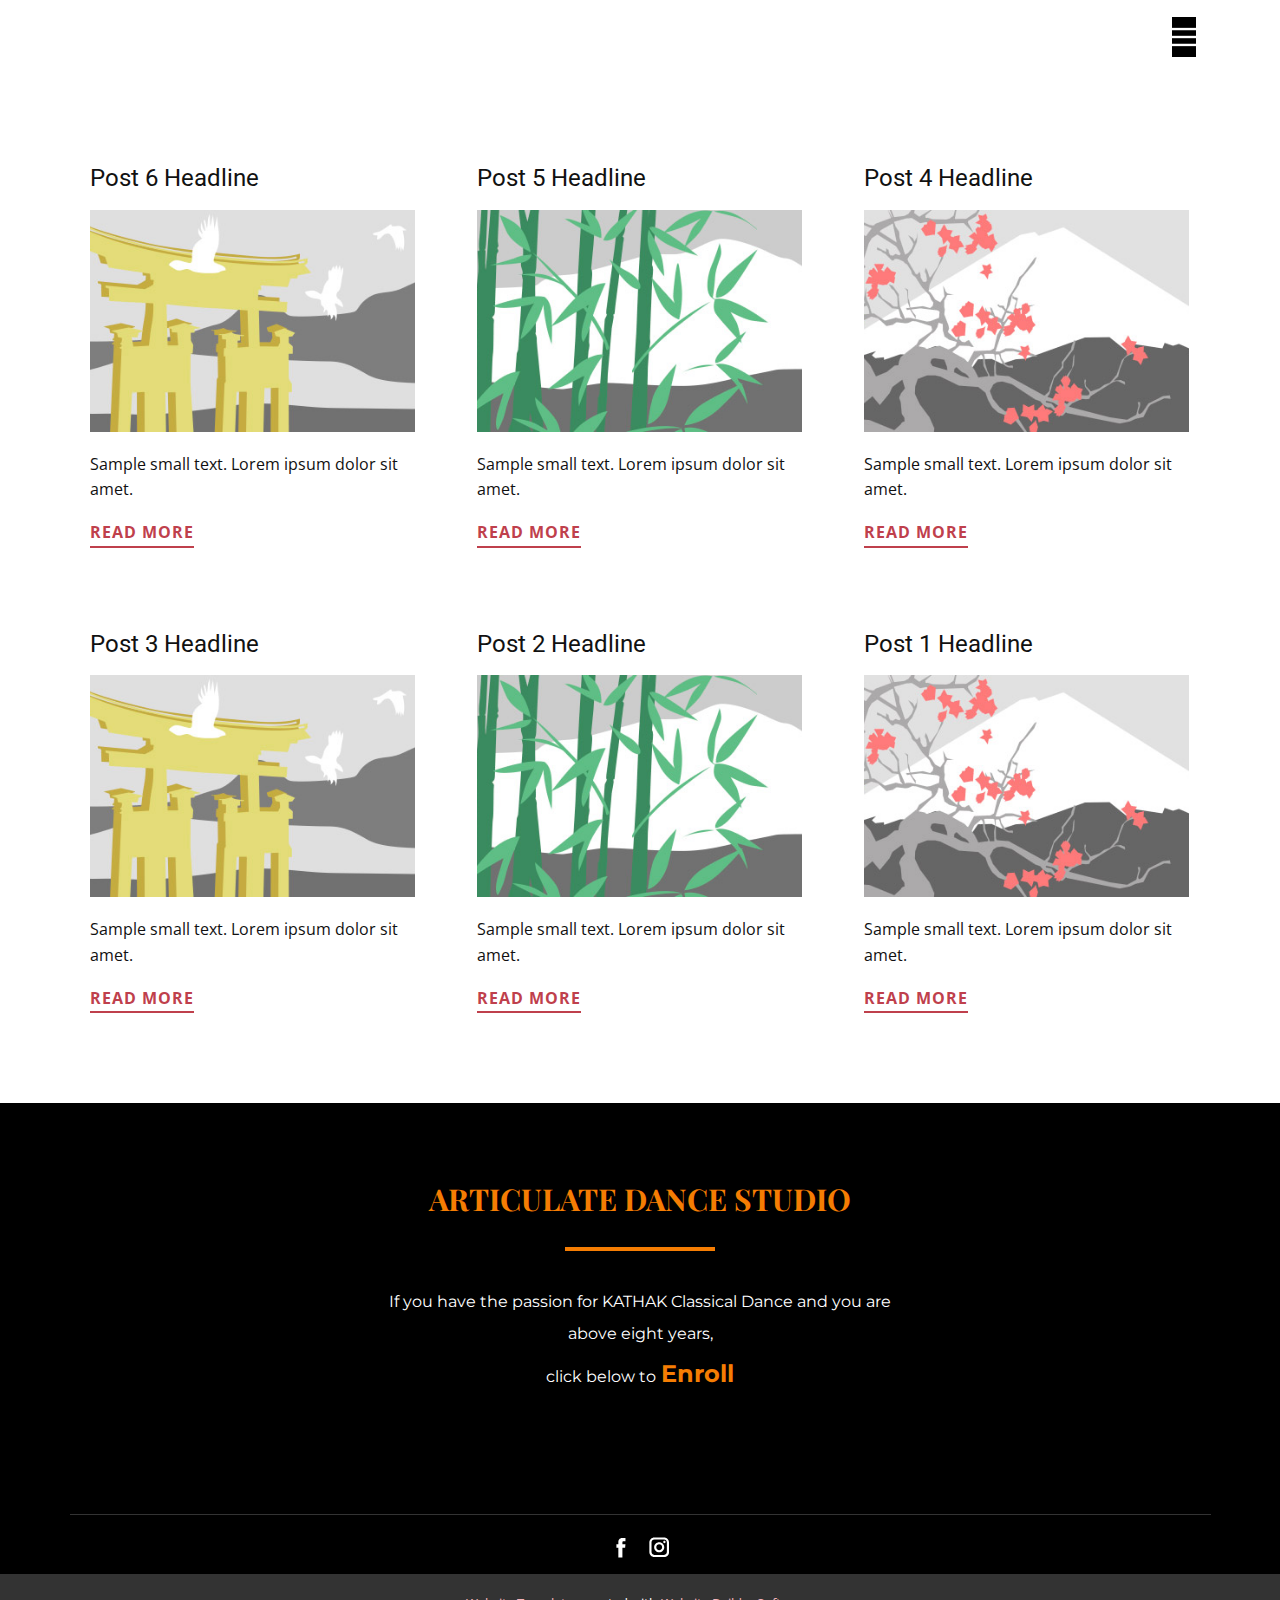
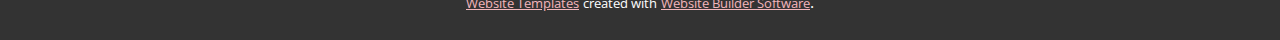
<file: blog/blog.html>
<html style="font-size: 16px;"><head>
    <meta name="viewport" content="width=device-width, initial-scale=1.0">
    <meta charset="utf-8">
    <meta name="keywords" content="">
    <meta name="description" content="">
    <title>Blog Template</title>
    <link rel="stylesheet" href="../nicepage.css" media="screen">
<link rel="stylesheet" href="../Blog-Template.css" media="screen">
    <script class="u-script" type="text/javascript" src="../jquery.js" defer=""></script>
    <script class="u-script" type="text/javascript" src="../nicepage.js" defer=""></script>
    <meta name="generator" content="Nicepage 4.13.4, nicepage.com">
    <link id="u-theme-google-font" rel="stylesheet" href="https://fonts.googleapis.com/css?family=Roboto:100,100i,300,300i,400,400i,500,500i,700,700i,900,900i|Open+Sans:300,300i,400,400i,500,500i,600,600i,700,700i,800,800i">
    <link id="u-page-google-font" rel="stylesheet" href="https://fonts.googleapis.com/css?family=Playfair+Display:400,400i,500,500i,600,600i,700,700i,800,800i,900,900i|Montserrat:100,100i,200,200i,300,300i,400,400i,500,500i,600,600i,700,700i,800,800i,900,900i">
    
    
    <script type="application/ld+json">{
		"@context": "http://schema.org",
		"@type": "Organization",
		"name": "",
		"sameAs": []
}</script>
    <meta name="theme-color" content="#bf404c">
  </head>
  <body class="u-body u-xl-mode"><header class="u-clearfix u-header u-header" id="sec-489d"><div class="u-align-left u-clearfix u-sheet u-valign-middle u-sheet-1">
        <nav class="u-menu u-menu-dropdown u-offcanvas u-menu-1" data-responsive-from="XL">
          <div class="menu-collapse" style="font-size: 1rem; letter-spacing: 0px; font-weight: 700;">
            <a class="u-black u-button-style u-custom-border u-custom-border-color u-custom-borders u-custom-color u-custom-left-right-menu-spacing u-custom-padding-bottom u-custom-text-active-color u-custom-text-color u-custom-text-hover-color u-custom-top-bottom-menu-spacing u-nav-link u-text-body-alt-color" href="#" style="padding: 8px 0px; background-image: none;">
              <svg class="u-svg-link" preserveAspectRatio="xMidYMin slice" viewBox="0 0 302 302" style="undefined"><use xmlns:xlink="http://www.w3.org/1999/xlink" xlink:href="#svg-a760"></use></svg>
              <svg xmlns="http://www.w3.org/2000/svg" xmlns:xlink="http://www.w3.org/1999/xlink" version="1.1" id="svg-a760" x="0px" y="0px" viewBox="0 0 302 302" style="enable-background:new 0 0 302 302;" xml:space="preserve" class="u-svg-content"><g><rect y="36" width="302" height="30"></rect><rect y="236" width="302" height="30"></rect><rect y="136" width="302" height="30"></rect>
</g><g></g><g></g><g></g><g></g><g></g><g></g><g></g><g></g><g></g><g></g><g></g><g></g><g></g><g></g><g></g></svg>
            </a>
          </div>
          <div class="u-nav-container">
            <ul class="u-nav u-spacing-20 u-unstyled u-nav-1"><li class="u-nav-item"><a class="u-bold u-border-no-bottom u-border-no-left u-border-no-right u-border-no-top u-btn-text u-button-style u-nav-link u-text-active-palette-1-base u-text-custom-color-3 u-text-hover-palette-2-base" href="../Contact.html" style="padding: 10px;">Contact</a>
</li><li class="u-nav-item"><a class="u-bold u-border-no-bottom u-border-no-left u-border-no-right u-border-no-top u-btn-text u-button-style u-nav-link u-text-active-palette-1-base u-text-custom-color-3 u-text-hover-palette-2-base" href="../Index.html" style="padding: 10px;">Index</a>
</li></ul>
          </div>
          <div class="u-nav-container-collapse">
            <div class="u-black u-container-style u-inner-container-layout u-opacity u-opacity-95 u-sidenav">
              <div class="u-inner-container-layout u-sidenav-overflow">
                <div class="u-menu-close"></div>
                <ul class="u-align-center u-nav u-popupmenu-items u-unstyled u-nav-2"><li class="u-nav-item"><a class="u-bold u-btn-text u-button-style u-nav-link" href="../Contact.html" style="padding: 14px 30px;">Contact</a>
</li><li class="u-nav-item"><a class="u-bold u-btn-text u-button-style u-nav-link" href="../Index.html" style="padding: 14px 30px;">Index</a>
</li></ul>
              </div>
            </div>
            <div class="u-black u-menu-overlay u-opacity u-opacity-70"></div>
          </div>
        </nav>
      </div></header>
    <section class="u-clearfix u-section-1" id="sec-596d">
      <div class="u-clearfix u-sheet u-valign-middle u-sheet-1"><!--blog--><!--blog_options_json--><!--{"type":"Recent","source":"","tags":"","count":""}--><!--/blog_options_json-->
        <div class="u-blog u-expanded-width u-repeater u-repeater-1"><!--blog_post-->
          <div class="u-blog-post u-container-style u-repeater-item u-white u-repeater-item-1">
            <div class="u-container-layout u-similar-container u-valign-top u-container-layout-1"><!--blog_post_header-->
              <h4 class="u-blog-control u-text u-text-1">
                <a class="u-post-header-link" href="../blog/post-5.html">Post 6 Headline</a>
              </h4><!--/blog_post_header--><!--blog_post_image-->
              <a class="u-post-header-link" href="../blog/post-5.html"><img alt="" class="u-blog-control u-expanded-width u-image u-image-default u-image-1" src="[data-uri]"></a><!--/blog_post_image--><!--blog_post_content-->
              <div class="u-blog-control u-post-content u-text u-text-2 fr-view">Sample small text. Lorem ipsum dolor sit amet.</div><!--/blog_post_content--><!--blog_post_readmore-->
              <a href="../blog/post-5.html" class="u-blog-control u-border-2 u-border-palette-1-base u-btn u-btn-rectangle u-button-style u-none u-btn-1"><!--blog_post_readmore_content--><!--options_json--><!--{"content":"","defaultValue":"Read More"}--><!--/options_json-->Read More<!--/blog_post_readmore_content--></a><!--/blog_post_readmore-->
            </div>
          </div><div class="u-blog-post u-container-style u-repeater-item u-video-cover u-white">
            <div class="u-container-layout u-similar-container u-valign-top u-container-layout-2"><!--blog_post_header-->
              <h4 class="u-blog-control u-text u-text-3">
                <a class="u-post-header-link" href="../blog/post-4.html">Post 5 Headline</a>
              </h4><!--/blog_post_header--><!--blog_post_image-->
              <a class="u-post-header-link" href="../blog/post-4.html"><img alt="" class="u-blog-control u-expanded-width u-image u-image-default u-image-2" src="[data-uri]"></a><!--/blog_post_image--><!--blog_post_content-->
              <div class="u-blog-control u-post-content u-text u-text-4 fr-view">Sample small text. Lorem ipsum dolor sit amet.</div><!--/blog_post_content--><!--blog_post_readmore-->
              <a href="../blog/post-4.html" class="u-blog-control u-border-2 u-border-palette-1-base u-btn u-btn-rectangle u-button-style u-none u-btn-2"><!--blog_post_readmore_content--><!--options_json--><!--{"content":"","defaultValue":"Read More"}--><!--/options_json-->Read More<!--/blog_post_readmore_content--></a><!--/blog_post_readmore-->
            </div>
          </div><div class="u-blog-post u-container-style u-repeater-item u-video-cover u-white">
            <div class="u-container-layout u-similar-container u-valign-top u-container-layout-3"><!--blog_post_header-->
              <h4 class="u-blog-control u-text u-text-5">
                <a class="u-post-header-link" href="../blog/post-3.html">Post 4 Headline</a>
              </h4><!--/blog_post_header--><!--blog_post_image-->
              <a class="u-post-header-link" href="../blog/post-3.html"><img alt="" class="u-blog-control u-expanded-width u-image u-image-default u-image-3" src="[data-uri]"></a><!--/blog_post_image--><!--blog_post_content-->
              <div class="u-blog-control u-post-content u-text u-text-6 fr-view">Sample small text. Lorem ipsum dolor sit amet.</div><!--/blog_post_content--><!--blog_post_readmore-->
              <a href="../blog/post-3.html" class="u-blog-control u-border-2 u-border-palette-1-base u-btn u-btn-rectangle u-button-style u-none u-btn-3"><!--blog_post_readmore_content--><!--options_json--><!--{"content":"","defaultValue":"Read More"}--><!--/options_json-->Read More<!--/blog_post_readmore_content--></a><!--/blog_post_readmore-->
            </div>
          </div><div class="u-blog-post u-container-style u-repeater-item u-white u-repeater-item-1">
            <div class="u-container-layout u-similar-container u-valign-top u-container-layout-1"><!--blog_post_header-->
              <h4 class="u-blog-control u-text u-text-1">
                <a class="u-post-header-link" href="../blog/post-2.html">Post 3 Headline</a>
              </h4><!--/blog_post_header--><!--blog_post_image-->
              <a class="u-post-header-link" href="../blog/post-2.html"><img alt="" class="u-blog-control u-expanded-width u-image u-image-default u-image-1" src="[data-uri]"></a><!--/blog_post_image--><!--blog_post_content-->
              <div class="u-blog-control u-post-content u-text u-text-2 fr-view">Sample small text. Lorem ipsum dolor sit amet.</div><!--/blog_post_content--><!--blog_post_readmore-->
              <a href="../blog/post-2.html" class="u-blog-control u-border-2 u-border-palette-1-base u-btn u-btn-rectangle u-button-style u-none u-btn-1"><!--blog_post_readmore_content--><!--options_json--><!--{"content":"","defaultValue":"Read More"}--><!--/options_json-->Read More<!--/blog_post_readmore_content--></a><!--/blog_post_readmore-->
            </div>
          </div><div class="u-blog-post u-container-style u-repeater-item u-video-cover u-white">
            <div class="u-container-layout u-similar-container u-valign-top u-container-layout-2"><!--blog_post_header-->
              <h4 class="u-blog-control u-text u-text-3">
                <a class="u-post-header-link" href="../blog/post-1.html">Post 2 Headline</a>
              </h4><!--/blog_post_header--><!--blog_post_image-->
              <a class="u-post-header-link" href="../blog/post-1.html"><img alt="" class="u-blog-control u-expanded-width u-image u-image-default u-image-2" src="[data-uri]"></a><!--/blog_post_image--><!--blog_post_content-->
              <div class="u-blog-control u-post-content u-text u-text-4 fr-view">Sample small text. Lorem ipsum dolor sit amet.</div><!--/blog_post_content--><!--blog_post_readmore-->
              <a href="../blog/post-1.html" class="u-blog-control u-border-2 u-border-palette-1-base u-btn u-btn-rectangle u-button-style u-none u-btn-2"><!--blog_post_readmore_content--><!--options_json--><!--{"content":"","defaultValue":"Read More"}--><!--/options_json-->Read More<!--/blog_post_readmore_content--></a><!--/blog_post_readmore-->
            </div>
          </div><div class="u-blog-post u-container-style u-repeater-item u-video-cover u-white">
            <div class="u-container-layout u-similar-container u-valign-top u-container-layout-3"><!--blog_post_header-->
              <h4 class="u-blog-control u-text u-text-5">
                <a class="u-post-header-link" href="../blog/post.html">Post 1 Headline</a>
              </h4><!--/blog_post_header--><!--blog_post_image-->
              <a class="u-post-header-link" href="../blog/post.html"><img alt="" class="u-blog-control u-expanded-width u-image u-image-default u-image-3" src="[data-uri]"></a><!--/blog_post_image--><!--blog_post_content-->
              <div class="u-blog-control u-post-content u-text u-text-6 fr-view">Sample small text. Lorem ipsum dolor sit amet.</div><!--/blog_post_content--><!--blog_post_readmore-->
              <a href="../blog/post.html" class="u-blog-control u-border-2 u-border-palette-1-base u-btn u-btn-rectangle u-button-style u-none u-btn-3"><!--blog_post_readmore_content--><!--options_json--><!--{"content":"","defaultValue":"Read More"}--><!--/options_json-->Read More<!--/blog_post_readmore_content--></a><!--/blog_post_readmore-->
            </div>
          </div><!--/blog_post--><!--blog_post-->
          <!--/blog_post--><!--blog_post-->
          <!--/blog_post-->
        </div><!--/blog-->
      </div>
    </section>
    
    
    <footer class="u-black u-clearfix u-footer" id="sec-6942"><div class="u-clearfix u-sheet u-sheet-1">
        <div class="u-container-style u-group u-similar-fill u-group-1">
          <div class="u-container-layout u-valign-middle u-container-layout-1">
            <h3 class="u-align-center u-custom-font u-font-playfair-display u-text u-text-custom-color-3 u-text-1"> ARTICULATE DANCE STUDIO</h3>
            <div class="u-border-4 u-border-custom-color-3 u-line u-line-horizontal u-line-1"></div>
            <p class="u-align-center u-custom-font u-font-montserrat u-text u-text-2">If you have the passion for KATHAK Classical Dance and you are above eight years,<br>click below to<span style="font-weight: 700;" class="u-text-custom-color-3">
                <span style="font-size: 1.5rem;">Enroll</span>
              </span>
            </p>
            <a href="https://nicepage.best" class="u-border-none u-btn u-button-style u-custom-color-3 u-hover-custom-color-2 u-btn-1" data-animation-name="customAnimationIn" data-animation-duration="1000">Enroll</a>
          </div>
        </div>
        <div class="u-border-1 u-border-grey-80 u-line u-line-horizontal u-line-2"></div>
        <div class="u-align-left u-social-icons u-spacing-13 u-social-icons-1">
          <a class="u-social-url" target="_blank" href=""><span class="u-icon u-icon-circle u-social-facebook u-social-icon u-icon-1"><svg class="u-svg-link" preserveAspectRatio="xMidYMin slice" viewBox="0 0 112.2 112.2" style="undefined"><use xmlns:xlink="http://www.w3.org/1999/xlink" xlink:href="#svg-1e21"></use></svg><svg x="0px" y="0px" viewBox="0 0 112.2 112.2" enable-background="new 0 0 112.2 112.2" xml:space="preserve" id="svg-1e21" class="u-svg-content"><path d="M75.5,28.8H65.4c-1.5,0-4,0.9-4,4.3v9.4h13.9l-1.5,15.8H61.4v45.1H42.8V58.3h-8.8V42.4h8.8V32.2 c0-7.4,3.4-18.8,18.8-18.8h13.8v15.4H75.5z"></path></svg></span>
          </a>
          <a class="u-social-url" target="_blank" href=""><span class="u-icon u-icon-circle u-social-icon u-social-instagram u-icon-2"><svg class="u-svg-link" preserveAspectRatio="xMidYMin slice" viewBox="0 0 112.2 112.2" style="undefined"><use xmlns:xlink="http://www.w3.org/1999/xlink" xlink:href="#svg-113c"></use></svg><svg x="0px" y="0px" viewBox="0 0 112.2 112.2" enable-background="new 0 0 112.2 112.2" xml:space="preserve" id="svg-113c" class="u-svg-content"><path d="M55.9,32.9c-12.8,0-23.2,10.4-23.2,23.2s10.4,23.2,23.2,23.2s23.2-10.4,23.2-23.2S68.7,32.9,55.9,32.9z M55.9,69.4c-7.4,0-13.3-6-13.3-13.3c-0.1-7.4,6-13.3,13.3-13.3s13.3,6,13.3,13.3C69.3,63.5,63.3,69.4,55.9,69.4z"></path><path d="M79.7,26.8c-3,0-5.4,2.5-5.4,5.4s2.5,5.4,5.4,5.4c3,0,5.4-2.5,5.4-5.4S82.7,26.8,79.7,26.8z"></path><path d="M78.2,11H33.5C21,11,10.8,21.3,10.8,33.7v44.7c0,12.6,10.2,22.8,22.7,22.8h44.7c12.6,0,22.7-10.2,22.7-22.7 V33.7C100.8,21.1,90.6,11,78.2,11z M91,78.4c0,7.1-5.8,12.8-12.8,12.8H33.5c-7.1,0-12.8-5.8-12.8-12.8V33.7 c0-7.1,5.8-12.8,12.8-12.8h44.7c7.1,0,12.8,5.8,12.8,12.8V78.4z"></path></svg></span>
          </a>
        </div>
      </div></footer>
    <section class="u-backlink u-clearfix u-grey-80">
      <a class="u-link" href="https://nicepage.com/website-templates" target="_blank">
        <span>Website Templates</span>
      </a>
      <p class="u-text">
        <span>created with</span>
      </p>
      <a class="u-link" href="" target="_blank">
        <span>Website Builder Software</span>
      </a>. 
    </section>
  
</body></html>
</file>
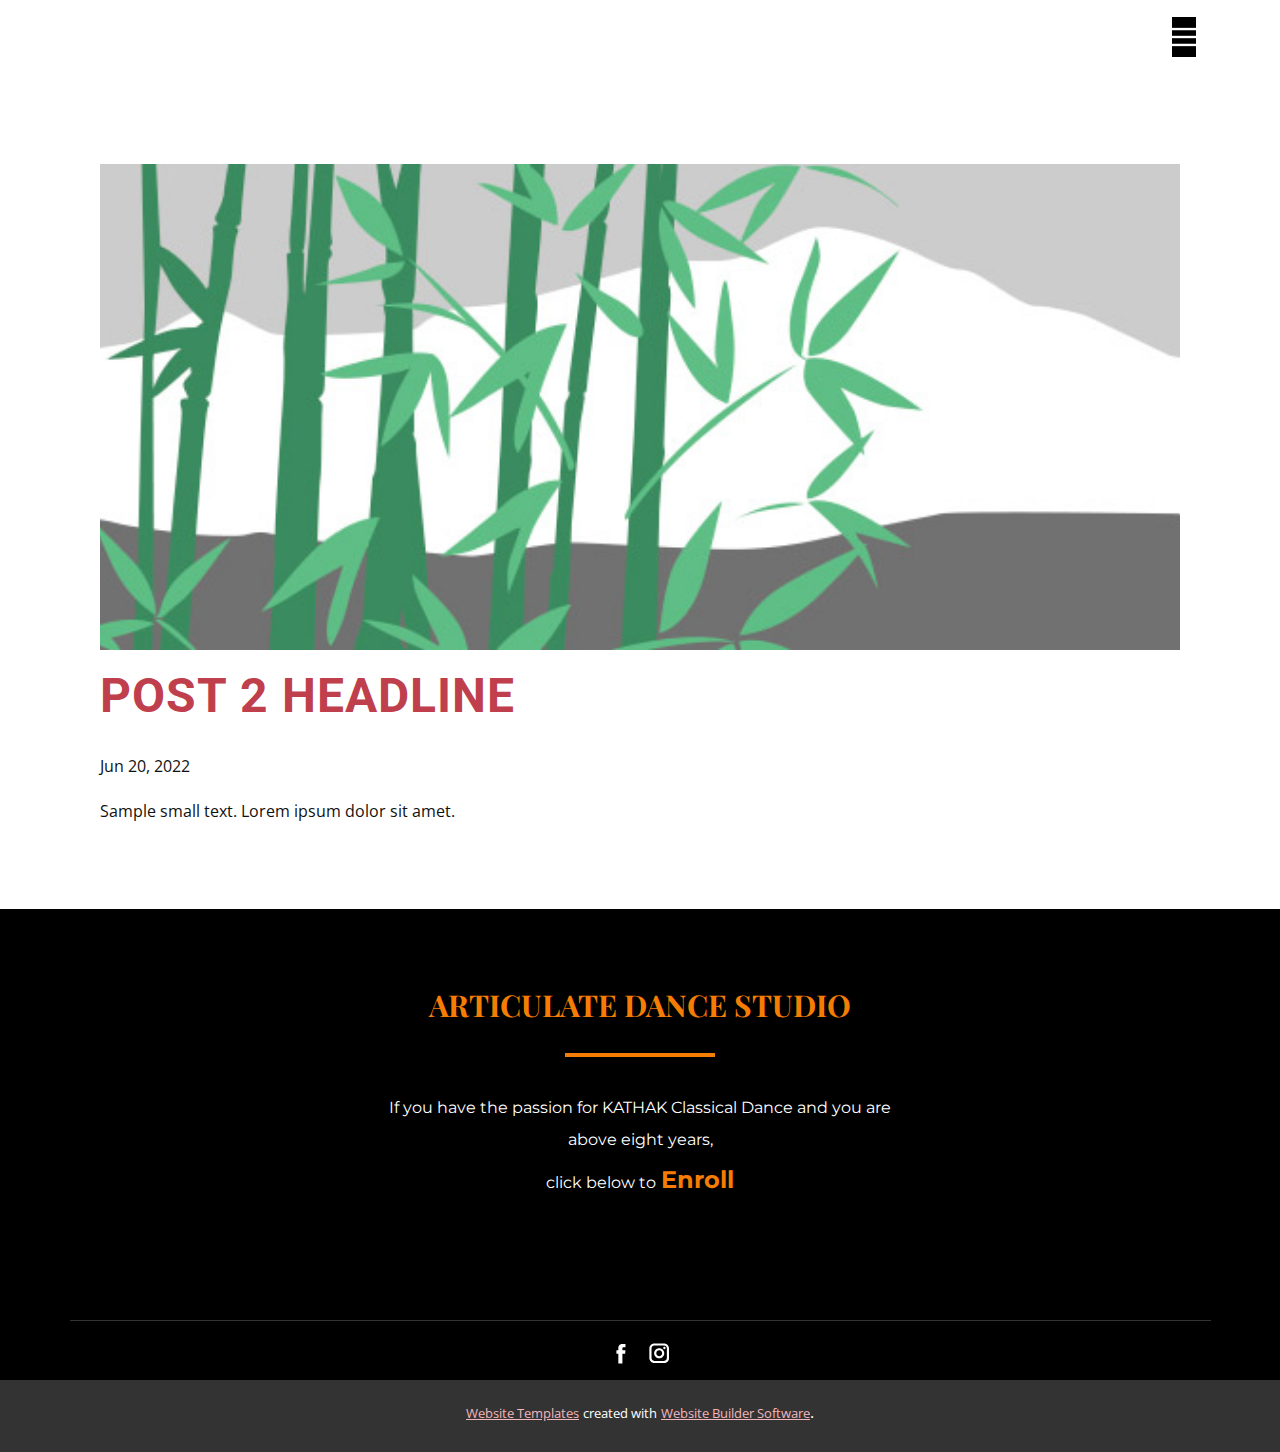
<file: blog/post-1.html>
<!doctype html>
<html style="font-size: 16px;"><head>
    <meta name="viewport" content="width=device-width, initial-scale=1.0">
    <meta charset="utf-8">
    <meta name="keywords" content="Post 1 Headline">
    <meta name="description" content="">
    <title>Post 2 Headline</title>
    <link rel="stylesheet" href="../nicepage.css" media="screen">
<link rel="stylesheet" href="../Post-Template.css" media="screen">
    <script class="u-script" type="text/javascript" src="../jquery.js" defer=""></script>
    <script class="u-script" type="text/javascript" src="../nicepage.js" defer=""></script>
    <meta name="generator" content="Nicepage 4.13.4, nicepage.com">
    <link id="u-theme-google-font" rel="stylesheet" href="https://fonts.googleapis.com/css?family=Roboto:100,100i,300,300i,400,400i,500,500i,700,700i,900,900i|Open+Sans:300,300i,400,400i,500,500i,600,600i,700,700i,800,800i">
    <link id="u-page-google-font" rel="stylesheet" href="https://fonts.googleapis.com/css?family=Playfair+Display:400,400i,500,500i,600,600i,700,700i,800,800i,900,900i|Montserrat:100,100i,200,200i,300,300i,400,400i,500,500i,600,600i,700,700i,800,800i,900,900i">
    
    
    <script type="application/ld+json">{
		"@context": "http://schema.org",
		"@type": "Organization",
		"name": "",
		"sameAs": []
}</script>
    <meta name="theme-color" content="#bf404c">
  </head>
  <body class="u-body u-xl-mode"><header class="u-clearfix u-header u-header" id="sec-489d"><div class="u-align-left u-clearfix u-sheet u-valign-middle u-sheet-1">
        <nav class="u-menu u-menu-dropdown u-offcanvas u-menu-1" data-responsive-from="XL">
          <div class="menu-collapse" style="font-size: 1rem; letter-spacing: 0px; font-weight: 700;">
            <a class="u-black u-button-style u-custom-border u-custom-border-color u-custom-borders u-custom-color u-custom-left-right-menu-spacing u-custom-padding-bottom u-custom-text-active-color u-custom-text-color u-custom-text-hover-color u-custom-top-bottom-menu-spacing u-nav-link u-text-body-alt-color" href="#" style="padding: 8px 0px; background-image: none;">
              <svg class="u-svg-link" preserveAspectRatio="xMidYMin slice" viewBox="0 0 302 302" style="undefined"><use xmlns:xlink="http://www.w3.org/1999/xlink" xlink:href="#svg-a760"></use></svg>
              <svg xmlns="http://www.w3.org/2000/svg" xmlns:xlink="http://www.w3.org/1999/xlink" version="1.1" id="svg-a760" x="0px" y="0px" viewBox="0 0 302 302" style="enable-background:new 0 0 302 302;" xml:space="preserve" class="u-svg-content"><g><rect y="36" width="302" height="30"></rect><rect y="236" width="302" height="30"></rect><rect y="136" width="302" height="30"></rect>
</g><g></g><g></g><g></g><g></g><g></g><g></g><g></g><g></g><g></g><g></g><g></g><g></g><g></g><g></g><g></g></svg>
            </a>
          </div>
          <div class="u-nav-container">
            <ul class="u-nav u-spacing-20 u-unstyled u-nav-1"><li class="u-nav-item"><a class="u-bold u-border-no-bottom u-border-no-left u-border-no-right u-border-no-top u-btn-text u-button-style u-nav-link u-text-active-palette-1-base u-text-custom-color-3 u-text-hover-palette-2-base" href="../Contact.html" style="padding: 10px;">Contact</a>
</li><li class="u-nav-item"><a class="u-bold u-border-no-bottom u-border-no-left u-border-no-right u-border-no-top u-btn-text u-button-style u-nav-link u-text-active-palette-1-base u-text-custom-color-3 u-text-hover-palette-2-base" href="../Index.html" style="padding: 10px;">Index</a>
</li></ul>
          </div>
          <div class="u-nav-container-collapse">
            <div class="u-black u-container-style u-inner-container-layout u-opacity u-opacity-95 u-sidenav">
              <div class="u-inner-container-layout u-sidenav-overflow">
                <div class="u-menu-close"></div>
                <ul class="u-align-center u-nav u-popupmenu-items u-unstyled u-nav-2"><li class="u-nav-item"><a class="u-bold u-btn-text u-button-style u-nav-link" href="../Contact.html" style="padding: 14px 30px;">Contact</a>
</li><li class="u-nav-item"><a class="u-bold u-btn-text u-button-style u-nav-link" href="../Index.html" style="padding: 14px 30px;">Index</a>
</li></ul>
              </div>
            </div>
            <div class="u-black u-menu-overlay u-opacity u-opacity-70"></div>
          </div>
        </nav>
      </div></header>
    <section class="u-align-center u-clearfix u-section-1" id="sec-6f58">
      <div class="u-clearfix u-sheet u-valign-middle-md u-valign-middle-sm u-valign-middle-xs u-sheet-1"><!--post_details--><!--post_details_options_json--><!--{"source":""}--><!--/post_details_options_json--><!--blog_post-->
        <div class="u-container-style u-expanded-width u-post-details u-post-details-1">
          <div class="u-container-layout u-valign-middle u-container-layout-1"><!--blog_post_image-->
            <img alt="" class="u-blog-control u-expanded-width u-image u-image-default u-image-1" src="[data-uri]"><!--/blog_post_image--><!--blog_post_header-->
            <h2 class="u-blog-control u-text u-text-1">Post 2 Headline</h2><!--/blog_post_header--><!--blog_post_metadata-->
            <div class="u-blog-control u-metadata u-metadata-1"><!--blog_post_metadata_date-->
              <span class="u-meta-date u-meta-icon">Jun 20, 2022</span><!--/blog_post_metadata_date--><!--blog_post_metadata_category-->
              <!--/blog_post_metadata_category--><!--blog_post_metadata_comments-->
              <!--/blog_post_metadata_comments-->
            </div><!--/blog_post_metadata--><!--blog_post_content-->
            <div class="u-align-justify u-blog-control u-post-content u-text u-text-2 fr-view">
  Sample small text. Lorem ipsum dolor sit amet.
  </div><!--/blog_post_content-->
          </div>
        </div><!--/blog_post--><!--/post_details-->
      </div>
    </section>
    
    
    <footer class="u-black u-clearfix u-footer" id="sec-6942"><div class="u-clearfix u-sheet u-sheet-1">
        <div class="u-container-style u-group u-similar-fill u-group-1">
          <div class="u-container-layout u-valign-middle u-container-layout-1">
            <h3 class="u-align-center u-custom-font u-font-playfair-display u-text u-text-custom-color-3 u-text-1"> ARTICULATE DANCE STUDIO</h3>
            <div class="u-border-4 u-border-custom-color-3 u-line u-line-horizontal u-line-1"></div>
            <p class="u-align-center u-custom-font u-font-montserrat u-text u-text-2">If you have the passion for KATHAK Classical Dance and you are above eight years,<br>click below to<span style="font-weight: 700;" class="u-text-custom-color-3">
                <span style="font-size: 1.5rem;">Enroll</span>
              </span>
            </p>
            <a href="https://nicepage.best" class="u-border-none u-btn u-button-style u-custom-color-3 u-hover-custom-color-2 u-btn-1" data-animation-name="customAnimationIn" data-animation-duration="1000">Enroll</a>
          </div>
        </div>
        <div class="u-border-1 u-border-grey-80 u-line u-line-horizontal u-line-2"></div>
        <div class="u-align-left u-social-icons u-spacing-13 u-social-icons-1">
          <a class="u-social-url" target="_blank" href=""><span class="u-icon u-icon-circle u-social-facebook u-social-icon u-icon-1"><svg class="u-svg-link" preserveAspectRatio="xMidYMin slice" viewBox="0 0 112.2 112.2" style="undefined"><use xmlns:xlink="http://www.w3.org/1999/xlink" xlink:href="#svg-1e21"></use></svg><svg x="0px" y="0px" viewBox="0 0 112.2 112.2" enable-background="new 0 0 112.2 112.2" xml:space="preserve" id="svg-1e21" class="u-svg-content"><path d="M75.5,28.8H65.4c-1.5,0-4,0.9-4,4.3v9.4h13.9l-1.5,15.8H61.4v45.1H42.8V58.3h-8.8V42.4h8.8V32.2 c0-7.4,3.4-18.8,18.8-18.8h13.8v15.4H75.5z"></path></svg></span>
          </a>
          <a class="u-social-url" target="_blank" href=""><span class="u-icon u-icon-circle u-social-icon u-social-instagram u-icon-2"><svg class="u-svg-link" preserveAspectRatio="xMidYMin slice" viewBox="0 0 112.2 112.2" style="undefined"><use xmlns:xlink="http://www.w3.org/1999/xlink" xlink:href="#svg-113c"></use></svg><svg x="0px" y="0px" viewBox="0 0 112.2 112.2" enable-background="new 0 0 112.2 112.2" xml:space="preserve" id="svg-113c" class="u-svg-content"><path d="M55.9,32.9c-12.8,0-23.2,10.4-23.2,23.2s10.4,23.2,23.2,23.2s23.2-10.4,23.2-23.2S68.7,32.9,55.9,32.9z M55.9,69.4c-7.4,0-13.3-6-13.3-13.3c-0.1-7.4,6-13.3,13.3-13.3s13.3,6,13.3,13.3C69.3,63.5,63.3,69.4,55.9,69.4z"></path><path d="M79.7,26.8c-3,0-5.4,2.5-5.4,5.4s2.5,5.4,5.4,5.4c3,0,5.4-2.5,5.4-5.4S82.7,26.8,79.7,26.8z"></path><path d="M78.2,11H33.5C21,11,10.8,21.3,10.8,33.7v44.7c0,12.6,10.2,22.8,22.7,22.8h44.7c12.6,0,22.7-10.2,22.7-22.7 V33.7C100.8,21.1,90.6,11,78.2,11z M91,78.4c0,7.1-5.8,12.8-12.8,12.8H33.5c-7.1,0-12.8-5.8-12.8-12.8V33.7 c0-7.1,5.8-12.8,12.8-12.8h44.7c7.1,0,12.8,5.8,12.8,12.8V78.4z"></path></svg></span>
          </a>
        </div>
      </div></footer>
    <section class="u-backlink u-clearfix u-grey-80">
      <a class="u-link" href="https://nicepage.com/website-templates" target="_blank">
        <span>Website Templates</span>
      </a>
      <p class="u-text">
        <span>created with</span>
      </p>
      <a class="u-link" href="" target="_blank">
        <span>Website Builder Software</span>
      </a>. 
    </section>
  
</body></html>
</file>
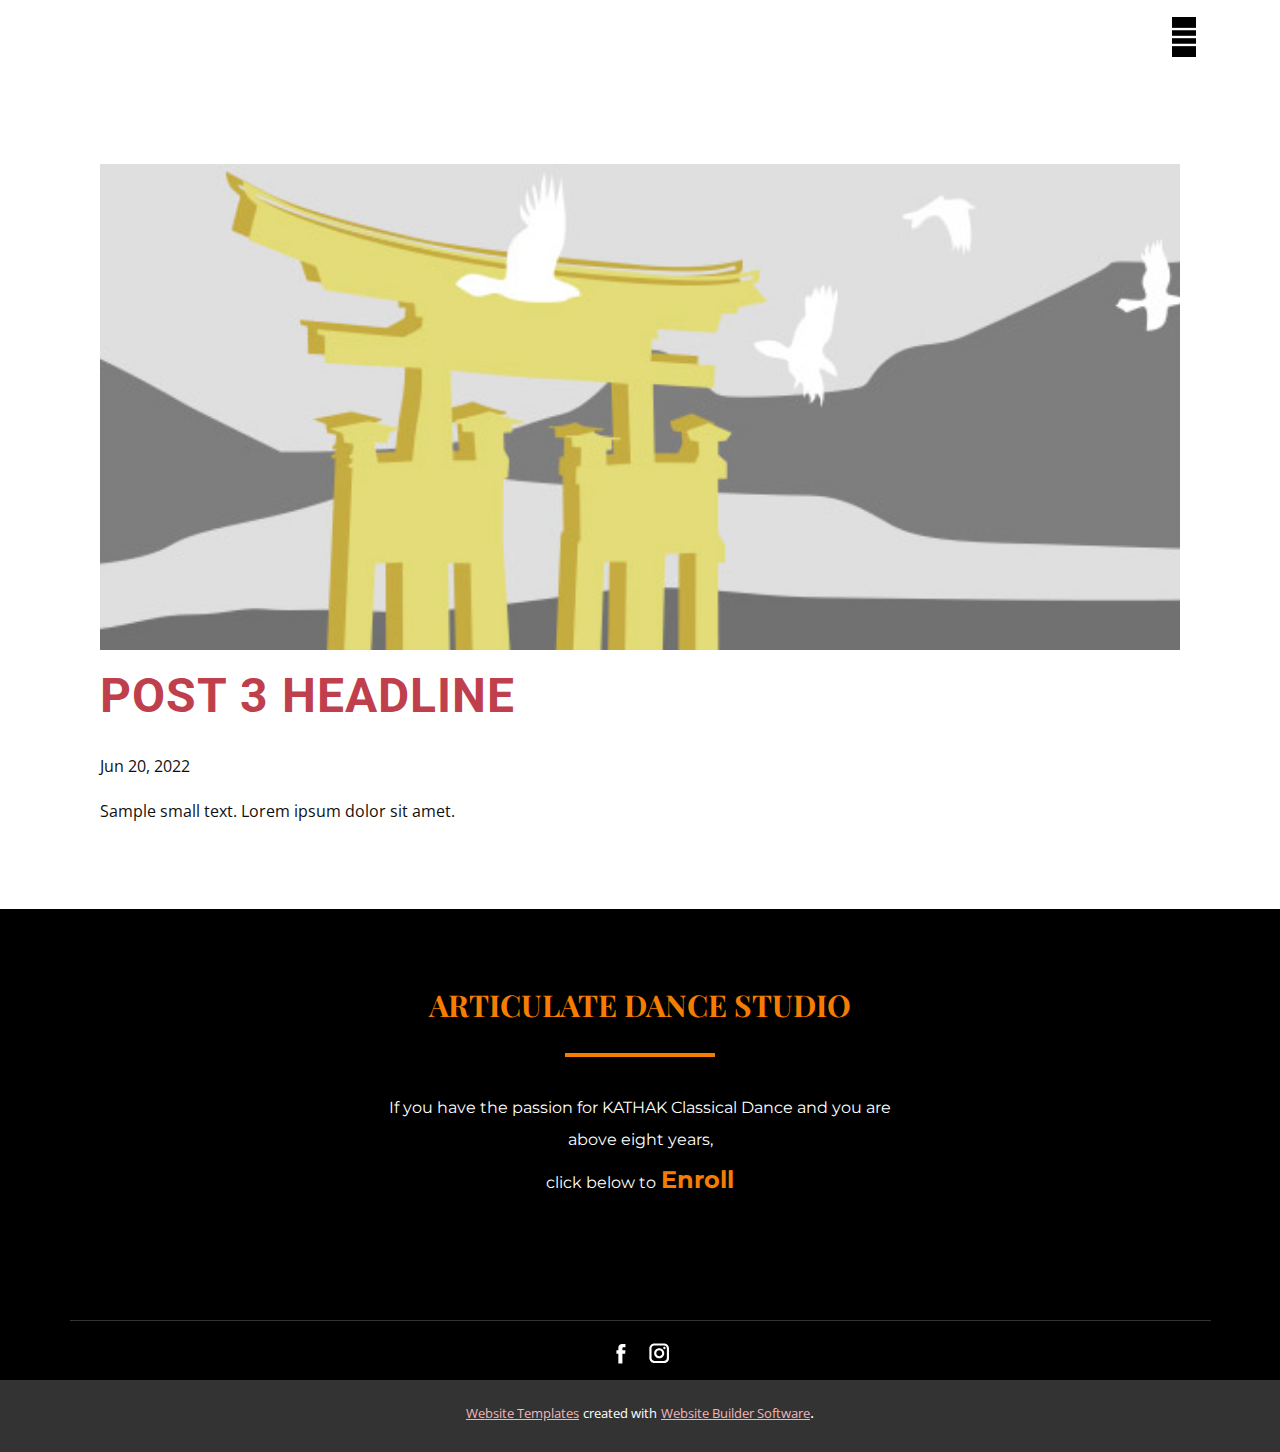
<file: blog/post-2.html>
<!doctype html>
<html style="font-size: 16px;"><head>
    <meta name="viewport" content="width=device-width, initial-scale=1.0">
    <meta charset="utf-8">
    <meta name="keywords" content="Post 1 Headline">
    <meta name="description" content="">
    <title>Post 3 Headline</title>
    <link rel="stylesheet" href="../nicepage.css" media="screen">
<link rel="stylesheet" href="../Post-Template.css" media="screen">
    <script class="u-script" type="text/javascript" src="../jquery.js" defer=""></script>
    <script class="u-script" type="text/javascript" src="../nicepage.js" defer=""></script>
    <meta name="generator" content="Nicepage 4.13.4, nicepage.com">
    <link id="u-theme-google-font" rel="stylesheet" href="https://fonts.googleapis.com/css?family=Roboto:100,100i,300,300i,400,400i,500,500i,700,700i,900,900i|Open+Sans:300,300i,400,400i,500,500i,600,600i,700,700i,800,800i">
    <link id="u-page-google-font" rel="stylesheet" href="https://fonts.googleapis.com/css?family=Playfair+Display:400,400i,500,500i,600,600i,700,700i,800,800i,900,900i|Montserrat:100,100i,200,200i,300,300i,400,400i,500,500i,600,600i,700,700i,800,800i,900,900i">
    
    
    <script type="application/ld+json">{
		"@context": "http://schema.org",
		"@type": "Organization",
		"name": "",
		"sameAs": []
}</script>
    <meta name="theme-color" content="#bf404c">
  </head>
  <body class="u-body u-xl-mode"><header class="u-clearfix u-header u-header" id="sec-489d"><div class="u-align-left u-clearfix u-sheet u-valign-middle u-sheet-1">
        <nav class="u-menu u-menu-dropdown u-offcanvas u-menu-1" data-responsive-from="XL">
          <div class="menu-collapse" style="font-size: 1rem; letter-spacing: 0px; font-weight: 700;">
            <a class="u-black u-button-style u-custom-border u-custom-border-color u-custom-borders u-custom-color u-custom-left-right-menu-spacing u-custom-padding-bottom u-custom-text-active-color u-custom-text-color u-custom-text-hover-color u-custom-top-bottom-menu-spacing u-nav-link u-text-body-alt-color" href="#" style="padding: 8px 0px; background-image: none;">
              <svg class="u-svg-link" preserveAspectRatio="xMidYMin slice" viewBox="0 0 302 302" style="undefined"><use xmlns:xlink="http://www.w3.org/1999/xlink" xlink:href="#svg-a760"></use></svg>
              <svg xmlns="http://www.w3.org/2000/svg" xmlns:xlink="http://www.w3.org/1999/xlink" version="1.1" id="svg-a760" x="0px" y="0px" viewBox="0 0 302 302" style="enable-background:new 0 0 302 302;" xml:space="preserve" class="u-svg-content"><g><rect y="36" width="302" height="30"></rect><rect y="236" width="302" height="30"></rect><rect y="136" width="302" height="30"></rect>
</g><g></g><g></g><g></g><g></g><g></g><g></g><g></g><g></g><g></g><g></g><g></g><g></g><g></g><g></g><g></g></svg>
            </a>
          </div>
          <div class="u-nav-container">
            <ul class="u-nav u-spacing-20 u-unstyled u-nav-1"><li class="u-nav-item"><a class="u-bold u-border-no-bottom u-border-no-left u-border-no-right u-border-no-top u-btn-text u-button-style u-nav-link u-text-active-palette-1-base u-text-custom-color-3 u-text-hover-palette-2-base" href="../Contact.html" style="padding: 10px;">Contact</a>
</li><li class="u-nav-item"><a class="u-bold u-border-no-bottom u-border-no-left u-border-no-right u-border-no-top u-btn-text u-button-style u-nav-link u-text-active-palette-1-base u-text-custom-color-3 u-text-hover-palette-2-base" href="../Index.html" style="padding: 10px;">Index</a>
</li></ul>
          </div>
          <div class="u-nav-container-collapse">
            <div class="u-black u-container-style u-inner-container-layout u-opacity u-opacity-95 u-sidenav">
              <div class="u-inner-container-layout u-sidenav-overflow">
                <div class="u-menu-close"></div>
                <ul class="u-align-center u-nav u-popupmenu-items u-unstyled u-nav-2"><li class="u-nav-item"><a class="u-bold u-btn-text u-button-style u-nav-link" href="../Contact.html" style="padding: 14px 30px;">Contact</a>
</li><li class="u-nav-item"><a class="u-bold u-btn-text u-button-style u-nav-link" href="../Index.html" style="padding: 14px 30px;">Index</a>
</li></ul>
              </div>
            </div>
            <div class="u-black u-menu-overlay u-opacity u-opacity-70"></div>
          </div>
        </nav>
      </div></header>
    <section class="u-align-center u-clearfix u-section-1" id="sec-6f58">
      <div class="u-clearfix u-sheet u-valign-middle-md u-valign-middle-sm u-valign-middle-xs u-sheet-1"><!--post_details--><!--post_details_options_json--><!--{"source":""}--><!--/post_details_options_json--><!--blog_post-->
        <div class="u-container-style u-expanded-width u-post-details u-post-details-1">
          <div class="u-container-layout u-valign-middle u-container-layout-1"><!--blog_post_image-->
            <img alt="" class="u-blog-control u-expanded-width u-image u-image-default u-image-1" src="[data-uri]"><!--/blog_post_image--><!--blog_post_header-->
            <h2 class="u-blog-control u-text u-text-1">Post 3 Headline</h2><!--/blog_post_header--><!--blog_post_metadata-->
            <div class="u-blog-control u-metadata u-metadata-1"><!--blog_post_metadata_date-->
              <span class="u-meta-date u-meta-icon">Jun 20, 2022</span><!--/blog_post_metadata_date--><!--blog_post_metadata_category-->
              <!--/blog_post_metadata_category--><!--blog_post_metadata_comments-->
              <!--/blog_post_metadata_comments-->
            </div><!--/blog_post_metadata--><!--blog_post_content-->
            <div class="u-align-justify u-blog-control u-post-content u-text u-text-2 fr-view">
  Sample small text. Lorem ipsum dolor sit amet.
  </div><!--/blog_post_content-->
          </div>
        </div><!--/blog_post--><!--/post_details-->
      </div>
    </section>
    
    
    <footer class="u-black u-clearfix u-footer" id="sec-6942"><div class="u-clearfix u-sheet u-sheet-1">
        <div class="u-container-style u-group u-similar-fill u-group-1">
          <div class="u-container-layout u-valign-middle u-container-layout-1">
            <h3 class="u-align-center u-custom-font u-font-playfair-display u-text u-text-custom-color-3 u-text-1"> ARTICULATE DANCE STUDIO</h3>
            <div class="u-border-4 u-border-custom-color-3 u-line u-line-horizontal u-line-1"></div>
            <p class="u-align-center u-custom-font u-font-montserrat u-text u-text-2">If you have the passion for KATHAK Classical Dance and you are above eight years,<br>click below to<span style="font-weight: 700;" class="u-text-custom-color-3">
                <span style="font-size: 1.5rem;">Enroll</span>
              </span>
            </p>
            <a href="https://nicepage.best" class="u-border-none u-btn u-button-style u-custom-color-3 u-hover-custom-color-2 u-btn-1" data-animation-name="customAnimationIn" data-animation-duration="1000">Enroll</a>
          </div>
        </div>
        <div class="u-border-1 u-border-grey-80 u-line u-line-horizontal u-line-2"></div>
        <div class="u-align-left u-social-icons u-spacing-13 u-social-icons-1">
          <a class="u-social-url" target="_blank" href=""><span class="u-icon u-icon-circle u-social-facebook u-social-icon u-icon-1"><svg class="u-svg-link" preserveAspectRatio="xMidYMin slice" viewBox="0 0 112.2 112.2" style="undefined"><use xmlns:xlink="http://www.w3.org/1999/xlink" xlink:href="#svg-1e21"></use></svg><svg x="0px" y="0px" viewBox="0 0 112.2 112.2" enable-background="new 0 0 112.2 112.2" xml:space="preserve" id="svg-1e21" class="u-svg-content"><path d="M75.5,28.8H65.4c-1.5,0-4,0.9-4,4.3v9.4h13.9l-1.5,15.8H61.4v45.1H42.8V58.3h-8.8V42.4h8.8V32.2 c0-7.4,3.4-18.8,18.8-18.8h13.8v15.4H75.5z"></path></svg></span>
          </a>
          <a class="u-social-url" target="_blank" href=""><span class="u-icon u-icon-circle u-social-icon u-social-instagram u-icon-2"><svg class="u-svg-link" preserveAspectRatio="xMidYMin slice" viewBox="0 0 112.2 112.2" style="undefined"><use xmlns:xlink="http://www.w3.org/1999/xlink" xlink:href="#svg-113c"></use></svg><svg x="0px" y="0px" viewBox="0 0 112.2 112.2" enable-background="new 0 0 112.2 112.2" xml:space="preserve" id="svg-113c" class="u-svg-content"><path d="M55.9,32.9c-12.8,0-23.2,10.4-23.2,23.2s10.4,23.2,23.2,23.2s23.2-10.4,23.2-23.2S68.7,32.9,55.9,32.9z M55.9,69.4c-7.4,0-13.3-6-13.3-13.3c-0.1-7.4,6-13.3,13.3-13.3s13.3,6,13.3,13.3C69.3,63.5,63.3,69.4,55.9,69.4z"></path><path d="M79.7,26.8c-3,0-5.4,2.5-5.4,5.4s2.5,5.4,5.4,5.4c3,0,5.4-2.5,5.4-5.4S82.7,26.8,79.7,26.8z"></path><path d="M78.2,11H33.5C21,11,10.8,21.3,10.8,33.7v44.7c0,12.6,10.2,22.8,22.7,22.8h44.7c12.6,0,22.7-10.2,22.7-22.7 V33.7C100.8,21.1,90.6,11,78.2,11z M91,78.4c0,7.1-5.8,12.8-12.8,12.8H33.5c-7.1,0-12.8-5.8-12.8-12.8V33.7 c0-7.1,5.8-12.8,12.8-12.8h44.7c7.1,0,12.8,5.8,12.8,12.8V78.4z"></path></svg></span>
          </a>
        </div>
      </div></footer>
    <section class="u-backlink u-clearfix u-grey-80">
      <a class="u-link" href="https://nicepage.com/website-templates" target="_blank">
        <span>Website Templates</span>
      </a>
      <p class="u-text">
        <span>created with</span>
      </p>
      <a class="u-link" href="" target="_blank">
        <span>Website Builder Software</span>
      </a>. 
    </section>
  
</body></html>
</file>
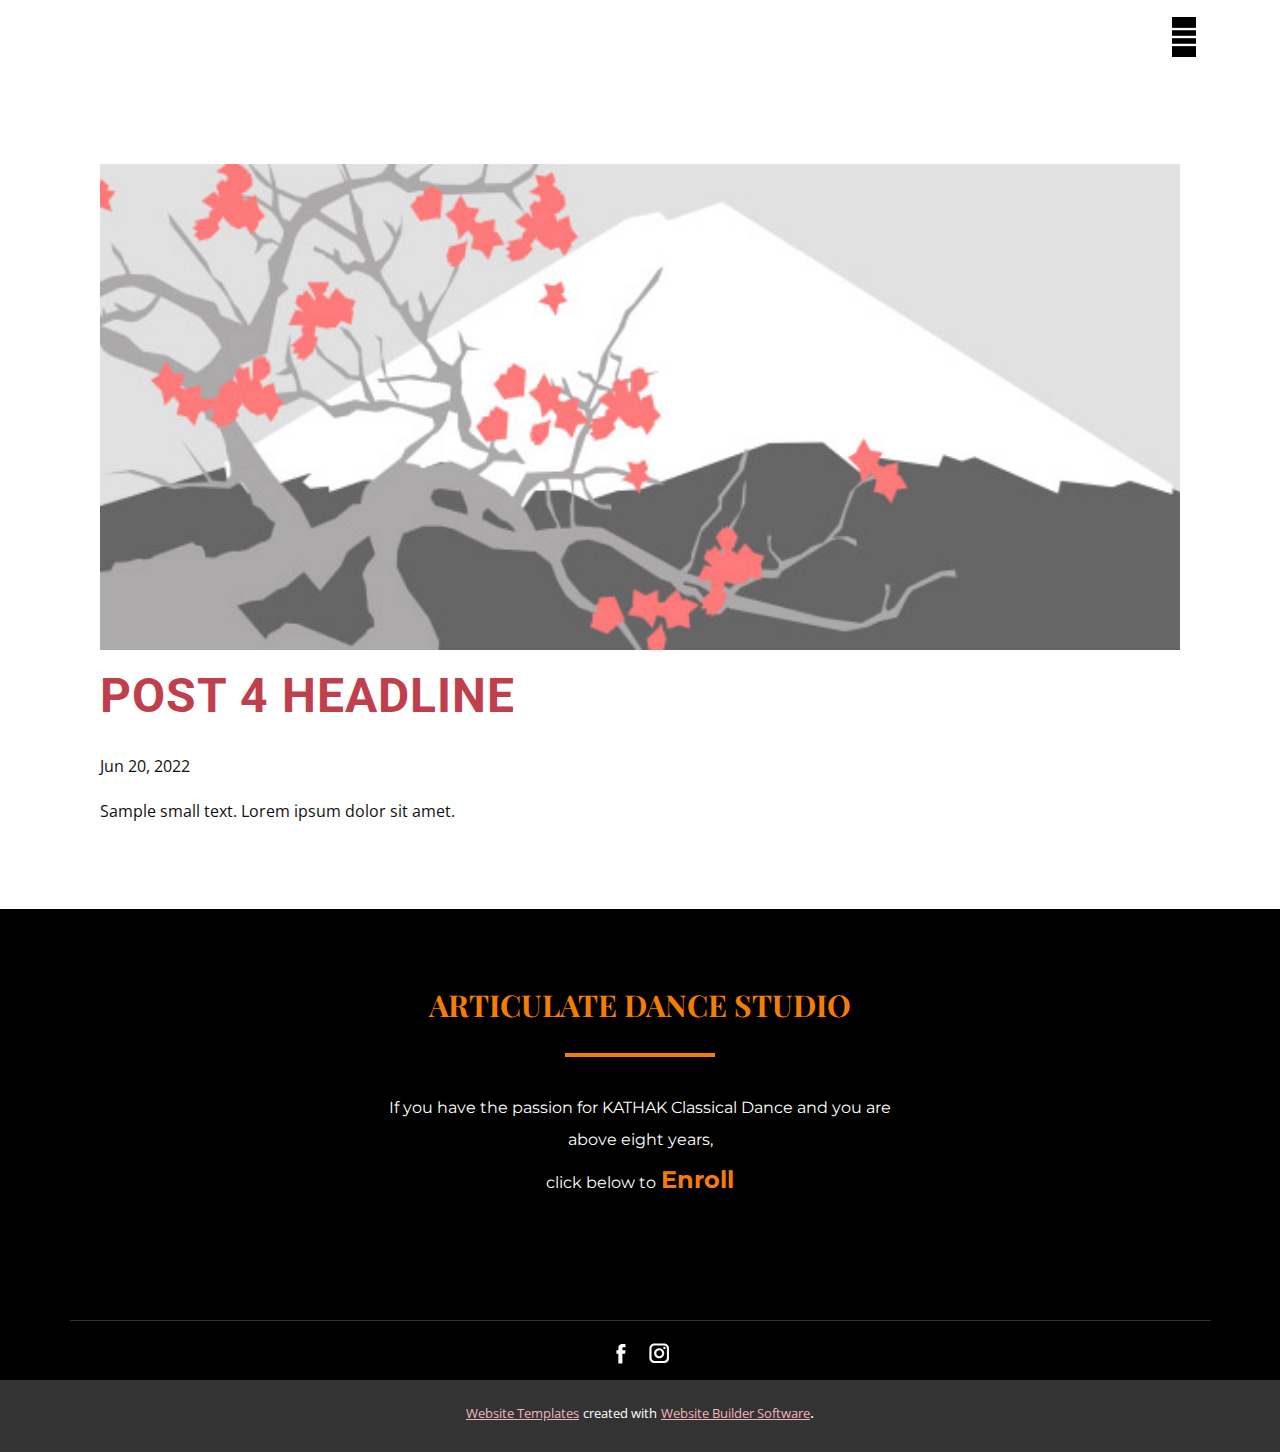
<file: blog/post-3.html>
<!doctype html>
<html style="font-size: 16px;"><head>
    <meta name="viewport" content="width=device-width, initial-scale=1.0">
    <meta charset="utf-8">
    <meta name="keywords" content="Post 1 Headline">
    <meta name="description" content="">
    <title>Post 4 Headline</title>
    <link rel="stylesheet" href="../nicepage.css" media="screen">
<link rel="stylesheet" href="../Post-Template.css" media="screen">
    <script class="u-script" type="text/javascript" src="../jquery.js" defer=""></script>
    <script class="u-script" type="text/javascript" src="../nicepage.js" defer=""></script>
    <meta name="generator" content="Nicepage 4.13.4, nicepage.com">
    <link id="u-theme-google-font" rel="stylesheet" href="https://fonts.googleapis.com/css?family=Roboto:100,100i,300,300i,400,400i,500,500i,700,700i,900,900i|Open+Sans:300,300i,400,400i,500,500i,600,600i,700,700i,800,800i">
    <link id="u-page-google-font" rel="stylesheet" href="https://fonts.googleapis.com/css?family=Playfair+Display:400,400i,500,500i,600,600i,700,700i,800,800i,900,900i|Montserrat:100,100i,200,200i,300,300i,400,400i,500,500i,600,600i,700,700i,800,800i,900,900i">
    
    
    <script type="application/ld+json">{
		"@context": "http://schema.org",
		"@type": "Organization",
		"name": "",
		"sameAs": []
}</script>
    <meta name="theme-color" content="#bf404c">
  </head>
  <body class="u-body u-xl-mode"><header class="u-clearfix u-header u-header" id="sec-489d"><div class="u-align-left u-clearfix u-sheet u-valign-middle u-sheet-1">
        <nav class="u-menu u-menu-dropdown u-offcanvas u-menu-1" data-responsive-from="XL">
          <div class="menu-collapse" style="font-size: 1rem; letter-spacing: 0px; font-weight: 700;">
            <a class="u-black u-button-style u-custom-border u-custom-border-color u-custom-borders u-custom-color u-custom-left-right-menu-spacing u-custom-padding-bottom u-custom-text-active-color u-custom-text-color u-custom-text-hover-color u-custom-top-bottom-menu-spacing u-nav-link u-text-body-alt-color" href="#" style="padding: 8px 0px; background-image: none;">
              <svg class="u-svg-link" preserveAspectRatio="xMidYMin slice" viewBox="0 0 302 302" style="undefined"><use xmlns:xlink="http://www.w3.org/1999/xlink" xlink:href="#svg-a760"></use></svg>
              <svg xmlns="http://www.w3.org/2000/svg" xmlns:xlink="http://www.w3.org/1999/xlink" version="1.1" id="svg-a760" x="0px" y="0px" viewBox="0 0 302 302" style="enable-background:new 0 0 302 302;" xml:space="preserve" class="u-svg-content"><g><rect y="36" width="302" height="30"></rect><rect y="236" width="302" height="30"></rect><rect y="136" width="302" height="30"></rect>
</g><g></g><g></g><g></g><g></g><g></g><g></g><g></g><g></g><g></g><g></g><g></g><g></g><g></g><g></g><g></g></svg>
            </a>
          </div>
          <div class="u-nav-container">
            <ul class="u-nav u-spacing-20 u-unstyled u-nav-1"><li class="u-nav-item"><a class="u-bold u-border-no-bottom u-border-no-left u-border-no-right u-border-no-top u-btn-text u-button-style u-nav-link u-text-active-palette-1-base u-text-custom-color-3 u-text-hover-palette-2-base" href="../Contact.html" style="padding: 10px;">Contact</a>
</li><li class="u-nav-item"><a class="u-bold u-border-no-bottom u-border-no-left u-border-no-right u-border-no-top u-btn-text u-button-style u-nav-link u-text-active-palette-1-base u-text-custom-color-3 u-text-hover-palette-2-base" href="../Index.html" style="padding: 10px;">Index</a>
</li></ul>
          </div>
          <div class="u-nav-container-collapse">
            <div class="u-black u-container-style u-inner-container-layout u-opacity u-opacity-95 u-sidenav">
              <div class="u-inner-container-layout u-sidenav-overflow">
                <div class="u-menu-close"></div>
                <ul class="u-align-center u-nav u-popupmenu-items u-unstyled u-nav-2"><li class="u-nav-item"><a class="u-bold u-btn-text u-button-style u-nav-link" href="../Contact.html" style="padding: 14px 30px;">Contact</a>
</li><li class="u-nav-item"><a class="u-bold u-btn-text u-button-style u-nav-link" href="../Index.html" style="padding: 14px 30px;">Index</a>
</li></ul>
              </div>
            </div>
            <div class="u-black u-menu-overlay u-opacity u-opacity-70"></div>
          </div>
        </nav>
      </div></header>
    <section class="u-align-center u-clearfix u-section-1" id="sec-6f58">
      <div class="u-clearfix u-sheet u-valign-middle-md u-valign-middle-sm u-valign-middle-xs u-sheet-1"><!--post_details--><!--post_details_options_json--><!--{"source":""}--><!--/post_details_options_json--><!--blog_post-->
        <div class="u-container-style u-expanded-width u-post-details u-post-details-1">
          <div class="u-container-layout u-valign-middle u-container-layout-1"><!--blog_post_image-->
            <img alt="" class="u-blog-control u-expanded-width u-image u-image-default u-image-1" src="[data-uri]"><!--/blog_post_image--><!--blog_post_header-->
            <h2 class="u-blog-control u-text u-text-1">Post 4 Headline</h2><!--/blog_post_header--><!--blog_post_metadata-->
            <div class="u-blog-control u-metadata u-metadata-1"><!--blog_post_metadata_date-->
              <span class="u-meta-date u-meta-icon">Jun 20, 2022</span><!--/blog_post_metadata_date--><!--blog_post_metadata_category-->
              <!--/blog_post_metadata_category--><!--blog_post_metadata_comments-->
              <!--/blog_post_metadata_comments-->
            </div><!--/blog_post_metadata--><!--blog_post_content-->
            <div class="u-align-justify u-blog-control u-post-content u-text u-text-2 fr-view">
  Sample small text. Lorem ipsum dolor sit amet.
  </div><!--/blog_post_content-->
          </div>
        </div><!--/blog_post--><!--/post_details-->
      </div>
    </section>
    
    
    <footer class="u-black u-clearfix u-footer" id="sec-6942"><div class="u-clearfix u-sheet u-sheet-1">
        <div class="u-container-style u-group u-similar-fill u-group-1">
          <div class="u-container-layout u-valign-middle u-container-layout-1">
            <h3 class="u-align-center u-custom-font u-font-playfair-display u-text u-text-custom-color-3 u-text-1"> ARTICULATE DANCE STUDIO</h3>
            <div class="u-border-4 u-border-custom-color-3 u-line u-line-horizontal u-line-1"></div>
            <p class="u-align-center u-custom-font u-font-montserrat u-text u-text-2">If you have the passion for KATHAK Classical Dance and you are above eight years,<br>click below to<span style="font-weight: 700;" class="u-text-custom-color-3">
                <span style="font-size: 1.5rem;">Enroll</span>
              </span>
            </p>
            <a href="https://nicepage.best" class="u-border-none u-btn u-button-style u-custom-color-3 u-hover-custom-color-2 u-btn-1" data-animation-name="customAnimationIn" data-animation-duration="1000">Enroll</a>
          </div>
        </div>
        <div class="u-border-1 u-border-grey-80 u-line u-line-horizontal u-line-2"></div>
        <div class="u-align-left u-social-icons u-spacing-13 u-social-icons-1">
          <a class="u-social-url" target="_blank" href=""><span class="u-icon u-icon-circle u-social-facebook u-social-icon u-icon-1"><svg class="u-svg-link" preserveAspectRatio="xMidYMin slice" viewBox="0 0 112.2 112.2" style="undefined"><use xmlns:xlink="http://www.w3.org/1999/xlink" xlink:href="#svg-1e21"></use></svg><svg x="0px" y="0px" viewBox="0 0 112.2 112.2" enable-background="new 0 0 112.2 112.2" xml:space="preserve" id="svg-1e21" class="u-svg-content"><path d="M75.5,28.8H65.4c-1.5,0-4,0.9-4,4.3v9.4h13.9l-1.5,15.8H61.4v45.1H42.8V58.3h-8.8V42.4h8.8V32.2 c0-7.4,3.4-18.8,18.8-18.8h13.8v15.4H75.5z"></path></svg></span>
          </a>
          <a class="u-social-url" target="_blank" href=""><span class="u-icon u-icon-circle u-social-icon u-social-instagram u-icon-2"><svg class="u-svg-link" preserveAspectRatio="xMidYMin slice" viewBox="0 0 112.2 112.2" style="undefined"><use xmlns:xlink="http://www.w3.org/1999/xlink" xlink:href="#svg-113c"></use></svg><svg x="0px" y="0px" viewBox="0 0 112.2 112.2" enable-background="new 0 0 112.2 112.2" xml:space="preserve" id="svg-113c" class="u-svg-content"><path d="M55.9,32.9c-12.8,0-23.2,10.4-23.2,23.2s10.4,23.2,23.2,23.2s23.2-10.4,23.2-23.2S68.7,32.9,55.9,32.9z M55.9,69.4c-7.4,0-13.3-6-13.3-13.3c-0.1-7.4,6-13.3,13.3-13.3s13.3,6,13.3,13.3C69.3,63.5,63.3,69.4,55.9,69.4z"></path><path d="M79.7,26.8c-3,0-5.4,2.5-5.4,5.4s2.5,5.4,5.4,5.4c3,0,5.4-2.5,5.4-5.4S82.7,26.8,79.7,26.8z"></path><path d="M78.2,11H33.5C21,11,10.8,21.3,10.8,33.7v44.7c0,12.6,10.2,22.8,22.7,22.8h44.7c12.6,0,22.7-10.2,22.7-22.7 V33.7C100.8,21.1,90.6,11,78.2,11z M91,78.4c0,7.1-5.8,12.8-12.8,12.8H33.5c-7.1,0-12.8-5.8-12.8-12.8V33.7 c0-7.1,5.8-12.8,12.8-12.8h44.7c7.1,0,12.8,5.8,12.8,12.8V78.4z"></path></svg></span>
          </a>
        </div>
      </div></footer>
    <section class="u-backlink u-clearfix u-grey-80">
      <a class="u-link" href="https://nicepage.com/website-templates" target="_blank">
        <span>Website Templates</span>
      </a>
      <p class="u-text">
        <span>created with</span>
      </p>
      <a class="u-link" href="" target="_blank">
        <span>Website Builder Software</span>
      </a>. 
    </section>
  
</body></html>
</file>
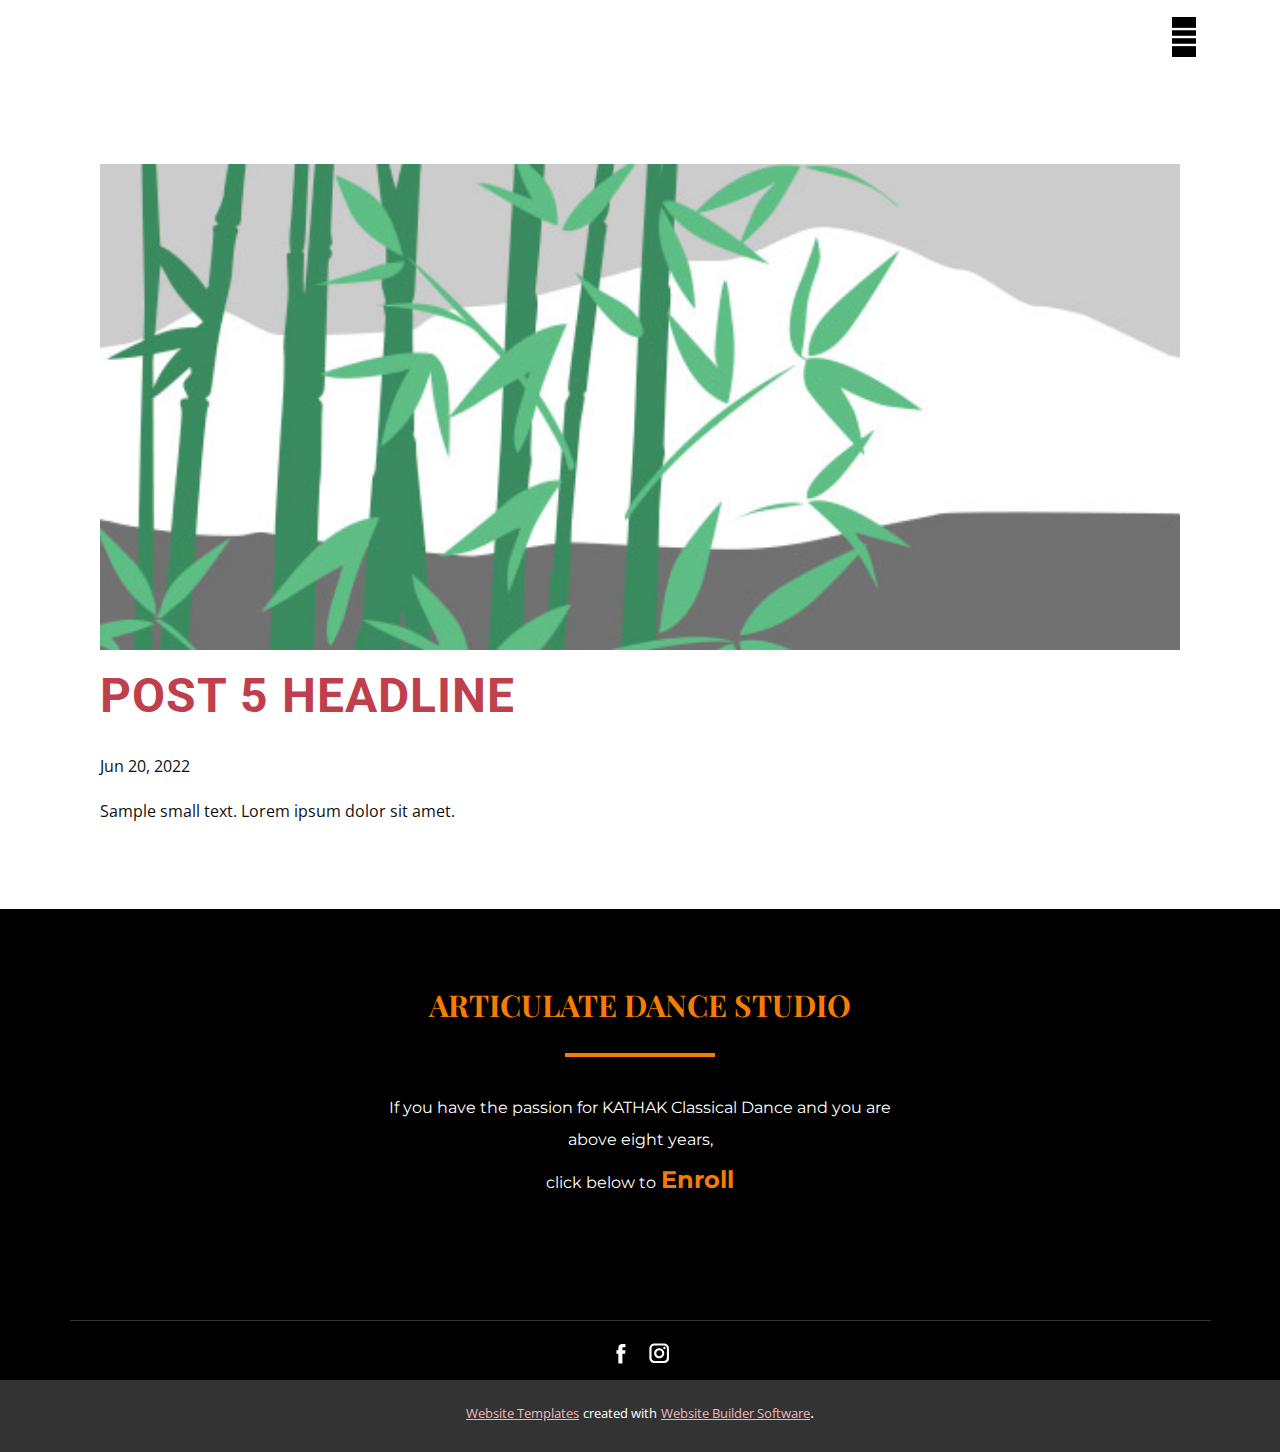
<file: blog/post-4.html>
<!doctype html>
<html style="font-size: 16px;"><head>
    <meta name="viewport" content="width=device-width, initial-scale=1.0">
    <meta charset="utf-8">
    <meta name="keywords" content="Post 1 Headline">
    <meta name="description" content="">
    <title>Post 5 Headline</title>
    <link rel="stylesheet" href="../nicepage.css" media="screen">
<link rel="stylesheet" href="../Post-Template.css" media="screen">
    <script class="u-script" type="text/javascript" src="../jquery.js" defer=""></script>
    <script class="u-script" type="text/javascript" src="../nicepage.js" defer=""></script>
    <meta name="generator" content="Nicepage 4.13.4, nicepage.com">
    <link id="u-theme-google-font" rel="stylesheet" href="https://fonts.googleapis.com/css?family=Roboto:100,100i,300,300i,400,400i,500,500i,700,700i,900,900i|Open+Sans:300,300i,400,400i,500,500i,600,600i,700,700i,800,800i">
    <link id="u-page-google-font" rel="stylesheet" href="https://fonts.googleapis.com/css?family=Playfair+Display:400,400i,500,500i,600,600i,700,700i,800,800i,900,900i|Montserrat:100,100i,200,200i,300,300i,400,400i,500,500i,600,600i,700,700i,800,800i,900,900i">
    
    
    <script type="application/ld+json">{
		"@context": "http://schema.org",
		"@type": "Organization",
		"name": "",
		"sameAs": []
}</script>
    <meta name="theme-color" content="#bf404c">
  </head>
  <body class="u-body u-xl-mode"><header class="u-clearfix u-header u-header" id="sec-489d"><div class="u-align-left u-clearfix u-sheet u-valign-middle u-sheet-1">
        <nav class="u-menu u-menu-dropdown u-offcanvas u-menu-1" data-responsive-from="XL">
          <div class="menu-collapse" style="font-size: 1rem; letter-spacing: 0px; font-weight: 700;">
            <a class="u-black u-button-style u-custom-border u-custom-border-color u-custom-borders u-custom-color u-custom-left-right-menu-spacing u-custom-padding-bottom u-custom-text-active-color u-custom-text-color u-custom-text-hover-color u-custom-top-bottom-menu-spacing u-nav-link u-text-body-alt-color" href="#" style="padding: 8px 0px; background-image: none;">
              <svg class="u-svg-link" preserveAspectRatio="xMidYMin slice" viewBox="0 0 302 302" style="undefined"><use xmlns:xlink="http://www.w3.org/1999/xlink" xlink:href="#svg-a760"></use></svg>
              <svg xmlns="http://www.w3.org/2000/svg" xmlns:xlink="http://www.w3.org/1999/xlink" version="1.1" id="svg-a760" x="0px" y="0px" viewBox="0 0 302 302" style="enable-background:new 0 0 302 302;" xml:space="preserve" class="u-svg-content"><g><rect y="36" width="302" height="30"></rect><rect y="236" width="302" height="30"></rect><rect y="136" width="302" height="30"></rect>
</g><g></g><g></g><g></g><g></g><g></g><g></g><g></g><g></g><g></g><g></g><g></g><g></g><g></g><g></g><g></g></svg>
            </a>
          </div>
          <div class="u-nav-container">
            <ul class="u-nav u-spacing-20 u-unstyled u-nav-1"><li class="u-nav-item"><a class="u-bold u-border-no-bottom u-border-no-left u-border-no-right u-border-no-top u-btn-text u-button-style u-nav-link u-text-active-palette-1-base u-text-custom-color-3 u-text-hover-palette-2-base" href="../Contact.html" style="padding: 10px;">Contact</a>
</li><li class="u-nav-item"><a class="u-bold u-border-no-bottom u-border-no-left u-border-no-right u-border-no-top u-btn-text u-button-style u-nav-link u-text-active-palette-1-base u-text-custom-color-3 u-text-hover-palette-2-base" href="../Index.html" style="padding: 10px;">Index</a>
</li></ul>
          </div>
          <div class="u-nav-container-collapse">
            <div class="u-black u-container-style u-inner-container-layout u-opacity u-opacity-95 u-sidenav">
              <div class="u-inner-container-layout u-sidenav-overflow">
                <div class="u-menu-close"></div>
                <ul class="u-align-center u-nav u-popupmenu-items u-unstyled u-nav-2"><li class="u-nav-item"><a class="u-bold u-btn-text u-button-style u-nav-link" href="../Contact.html" style="padding: 14px 30px;">Contact</a>
</li><li class="u-nav-item"><a class="u-bold u-btn-text u-button-style u-nav-link" href="../Index.html" style="padding: 14px 30px;">Index</a>
</li></ul>
              </div>
            </div>
            <div class="u-black u-menu-overlay u-opacity u-opacity-70"></div>
          </div>
        </nav>
      </div></header>
    <section class="u-align-center u-clearfix u-section-1" id="sec-6f58">
      <div class="u-clearfix u-sheet u-valign-middle-md u-valign-middle-sm u-valign-middle-xs u-sheet-1"><!--post_details--><!--post_details_options_json--><!--{"source":""}--><!--/post_details_options_json--><!--blog_post-->
        <div class="u-container-style u-expanded-width u-post-details u-post-details-1">
          <div class="u-container-layout u-valign-middle u-container-layout-1"><!--blog_post_image-->
            <img alt="" class="u-blog-control u-expanded-width u-image u-image-default u-image-1" src="[data-uri]"><!--/blog_post_image--><!--blog_post_header-->
            <h2 class="u-blog-control u-text u-text-1">Post 5 Headline</h2><!--/blog_post_header--><!--blog_post_metadata-->
            <div class="u-blog-control u-metadata u-metadata-1"><!--blog_post_metadata_date-->
              <span class="u-meta-date u-meta-icon">Jun 20, 2022</span><!--/blog_post_metadata_date--><!--blog_post_metadata_category-->
              <!--/blog_post_metadata_category--><!--blog_post_metadata_comments-->
              <!--/blog_post_metadata_comments-->
            </div><!--/blog_post_metadata--><!--blog_post_content-->
            <div class="u-align-justify u-blog-control u-post-content u-text u-text-2 fr-view">
  Sample small text. Lorem ipsum dolor sit amet.
  </div><!--/blog_post_content-->
          </div>
        </div><!--/blog_post--><!--/post_details-->
      </div>
    </section>
    
    
    <footer class="u-black u-clearfix u-footer" id="sec-6942"><div class="u-clearfix u-sheet u-sheet-1">
        <div class="u-container-style u-group u-similar-fill u-group-1">
          <div class="u-container-layout u-valign-middle u-container-layout-1">
            <h3 class="u-align-center u-custom-font u-font-playfair-display u-text u-text-custom-color-3 u-text-1"> ARTICULATE DANCE STUDIO</h3>
            <div class="u-border-4 u-border-custom-color-3 u-line u-line-horizontal u-line-1"></div>
            <p class="u-align-center u-custom-font u-font-montserrat u-text u-text-2">If you have the passion for KATHAK Classical Dance and you are above eight years,<br>click below to<span style="font-weight: 700;" class="u-text-custom-color-3">
                <span style="font-size: 1.5rem;">Enroll</span>
              </span>
            </p>
            <a href="https://nicepage.best" class="u-border-none u-btn u-button-style u-custom-color-3 u-hover-custom-color-2 u-btn-1" data-animation-name="customAnimationIn" data-animation-duration="1000">Enroll</a>
          </div>
        </div>
        <div class="u-border-1 u-border-grey-80 u-line u-line-horizontal u-line-2"></div>
        <div class="u-align-left u-social-icons u-spacing-13 u-social-icons-1">
          <a class="u-social-url" target="_blank" href=""><span class="u-icon u-icon-circle u-social-facebook u-social-icon u-icon-1"><svg class="u-svg-link" preserveAspectRatio="xMidYMin slice" viewBox="0 0 112.2 112.2" style="undefined"><use xmlns:xlink="http://www.w3.org/1999/xlink" xlink:href="#svg-1e21"></use></svg><svg x="0px" y="0px" viewBox="0 0 112.2 112.2" enable-background="new 0 0 112.2 112.2" xml:space="preserve" id="svg-1e21" class="u-svg-content"><path d="M75.5,28.8H65.4c-1.5,0-4,0.9-4,4.3v9.4h13.9l-1.5,15.8H61.4v45.1H42.8V58.3h-8.8V42.4h8.8V32.2 c0-7.4,3.4-18.8,18.8-18.8h13.8v15.4H75.5z"></path></svg></span>
          </a>
          <a class="u-social-url" target="_blank" href=""><span class="u-icon u-icon-circle u-social-icon u-social-instagram u-icon-2"><svg class="u-svg-link" preserveAspectRatio="xMidYMin slice" viewBox="0 0 112.2 112.2" style="undefined"><use xmlns:xlink="http://www.w3.org/1999/xlink" xlink:href="#svg-113c"></use></svg><svg x="0px" y="0px" viewBox="0 0 112.2 112.2" enable-background="new 0 0 112.2 112.2" xml:space="preserve" id="svg-113c" class="u-svg-content"><path d="M55.9,32.9c-12.8,0-23.2,10.4-23.2,23.2s10.4,23.2,23.2,23.2s23.2-10.4,23.2-23.2S68.7,32.9,55.9,32.9z M55.9,69.4c-7.4,0-13.3-6-13.3-13.3c-0.1-7.4,6-13.3,13.3-13.3s13.3,6,13.3,13.3C69.3,63.5,63.3,69.4,55.9,69.4z"></path><path d="M79.7,26.8c-3,0-5.4,2.5-5.4,5.4s2.5,5.4,5.4,5.4c3,0,5.4-2.5,5.4-5.4S82.7,26.8,79.7,26.8z"></path><path d="M78.2,11H33.5C21,11,10.8,21.3,10.8,33.7v44.7c0,12.6,10.2,22.8,22.7,22.8h44.7c12.6,0,22.7-10.2,22.7-22.7 V33.7C100.8,21.1,90.6,11,78.2,11z M91,78.4c0,7.1-5.8,12.8-12.8,12.8H33.5c-7.1,0-12.8-5.8-12.8-12.8V33.7 c0-7.1,5.8-12.8,12.8-12.8h44.7c7.1,0,12.8,5.8,12.8,12.8V78.4z"></path></svg></span>
          </a>
        </div>
      </div></footer>
    <section class="u-backlink u-clearfix u-grey-80">
      <a class="u-link" href="https://nicepage.com/website-templates" target="_blank">
        <span>Website Templates</span>
      </a>
      <p class="u-text">
        <span>created with</span>
      </p>
      <a class="u-link" href="" target="_blank">
        <span>Website Builder Software</span>
      </a>. 
    </section>
  
</body></html>
</file>
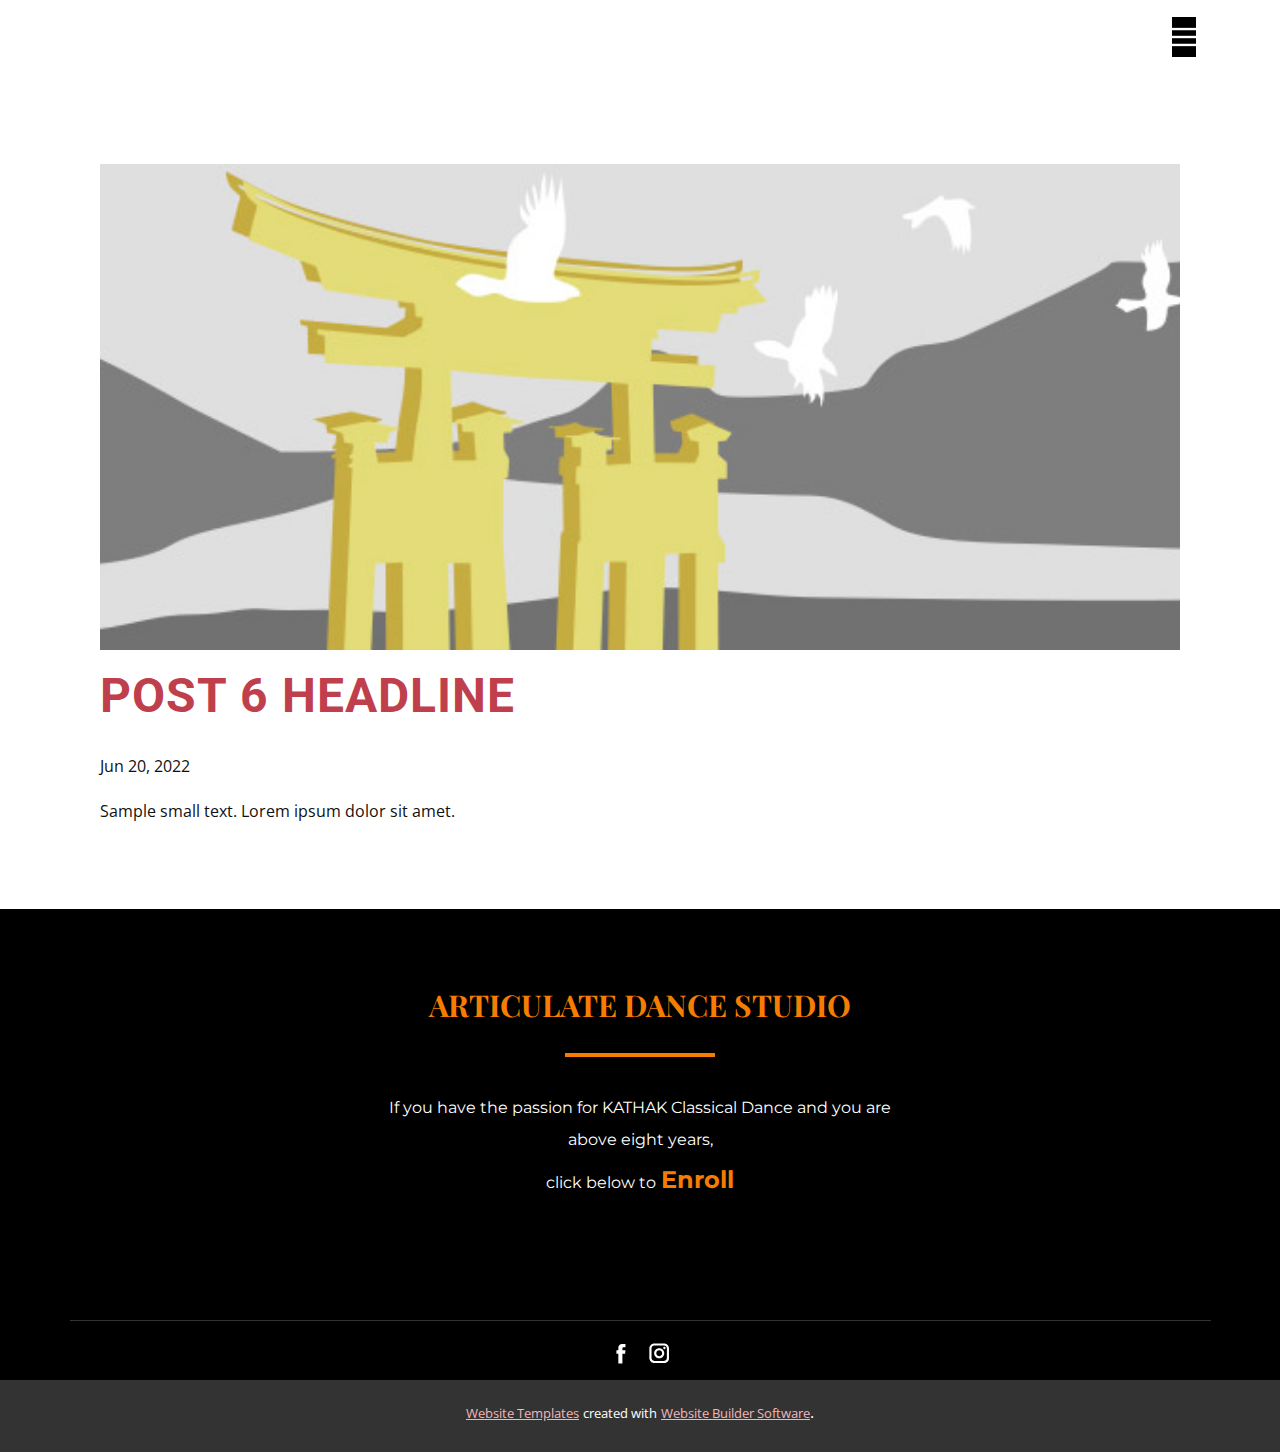
<file: blog/post-5.html>
<!doctype html>
<html style="font-size: 16px;"><head>
    <meta name="viewport" content="width=device-width, initial-scale=1.0">
    <meta charset="utf-8">
    <meta name="keywords" content="Post 1 Headline">
    <meta name="description" content="">
    <title>Post 6 Headline</title>
    <link rel="stylesheet" href="../nicepage.css" media="screen">
<link rel="stylesheet" href="../Post-Template.css" media="screen">
    <script class="u-script" type="text/javascript" src="../jquery.js" defer=""></script>
    <script class="u-script" type="text/javascript" src="../nicepage.js" defer=""></script>
    <meta name="generator" content="Nicepage 4.13.4, nicepage.com">
    <link id="u-theme-google-font" rel="stylesheet" href="https://fonts.googleapis.com/css?family=Roboto:100,100i,300,300i,400,400i,500,500i,700,700i,900,900i|Open+Sans:300,300i,400,400i,500,500i,600,600i,700,700i,800,800i">
    <link id="u-page-google-font" rel="stylesheet" href="https://fonts.googleapis.com/css?family=Playfair+Display:400,400i,500,500i,600,600i,700,700i,800,800i,900,900i|Montserrat:100,100i,200,200i,300,300i,400,400i,500,500i,600,600i,700,700i,800,800i,900,900i">
    
    
    <script type="application/ld+json">{
		"@context": "http://schema.org",
		"@type": "Organization",
		"name": "",
		"sameAs": []
}</script>
    <meta name="theme-color" content="#bf404c">
  </head>
  <body class="u-body u-xl-mode"><header class="u-clearfix u-header u-header" id="sec-489d"><div class="u-align-left u-clearfix u-sheet u-valign-middle u-sheet-1">
        <nav class="u-menu u-menu-dropdown u-offcanvas u-menu-1" data-responsive-from="XL">
          <div class="menu-collapse" style="font-size: 1rem; letter-spacing: 0px; font-weight: 700;">
            <a class="u-black u-button-style u-custom-border u-custom-border-color u-custom-borders u-custom-color u-custom-left-right-menu-spacing u-custom-padding-bottom u-custom-text-active-color u-custom-text-color u-custom-text-hover-color u-custom-top-bottom-menu-spacing u-nav-link u-text-body-alt-color" href="#" style="padding: 8px 0px; background-image: none;">
              <svg class="u-svg-link" preserveAspectRatio="xMidYMin slice" viewBox="0 0 302 302" style="undefined"><use xmlns:xlink="http://www.w3.org/1999/xlink" xlink:href="#svg-a760"></use></svg>
              <svg xmlns="http://www.w3.org/2000/svg" xmlns:xlink="http://www.w3.org/1999/xlink" version="1.1" id="svg-a760" x="0px" y="0px" viewBox="0 0 302 302" style="enable-background:new 0 0 302 302;" xml:space="preserve" class="u-svg-content"><g><rect y="36" width="302" height="30"></rect><rect y="236" width="302" height="30"></rect><rect y="136" width="302" height="30"></rect>
</g><g></g><g></g><g></g><g></g><g></g><g></g><g></g><g></g><g></g><g></g><g></g><g></g><g></g><g></g><g></g></svg>
            </a>
          </div>
          <div class="u-nav-container">
            <ul class="u-nav u-spacing-20 u-unstyled u-nav-1"><li class="u-nav-item"><a class="u-bold u-border-no-bottom u-border-no-left u-border-no-right u-border-no-top u-btn-text u-button-style u-nav-link u-text-active-palette-1-base u-text-custom-color-3 u-text-hover-palette-2-base" href="../Contact.html" style="padding: 10px;">Contact</a>
</li><li class="u-nav-item"><a class="u-bold u-border-no-bottom u-border-no-left u-border-no-right u-border-no-top u-btn-text u-button-style u-nav-link u-text-active-palette-1-base u-text-custom-color-3 u-text-hover-palette-2-base" href="../Index.html" style="padding: 10px;">Index</a>
</li></ul>
          </div>
          <div class="u-nav-container-collapse">
            <div class="u-black u-container-style u-inner-container-layout u-opacity u-opacity-95 u-sidenav">
              <div class="u-inner-container-layout u-sidenav-overflow">
                <div class="u-menu-close"></div>
                <ul class="u-align-center u-nav u-popupmenu-items u-unstyled u-nav-2"><li class="u-nav-item"><a class="u-bold u-btn-text u-button-style u-nav-link" href="../Contact.html" style="padding: 14px 30px;">Contact</a>
</li><li class="u-nav-item"><a class="u-bold u-btn-text u-button-style u-nav-link" href="../Index.html" style="padding: 14px 30px;">Index</a>
</li></ul>
              </div>
            </div>
            <div class="u-black u-menu-overlay u-opacity u-opacity-70"></div>
          </div>
        </nav>
      </div></header>
    <section class="u-align-center u-clearfix u-section-1" id="sec-6f58">
      <div class="u-clearfix u-sheet u-valign-middle-md u-valign-middle-sm u-valign-middle-xs u-sheet-1"><!--post_details--><!--post_details_options_json--><!--{"source":""}--><!--/post_details_options_json--><!--blog_post-->
        <div class="u-container-style u-expanded-width u-post-details u-post-details-1">
          <div class="u-container-layout u-valign-middle u-container-layout-1"><!--blog_post_image-->
            <img alt="" class="u-blog-control u-expanded-width u-image u-image-default u-image-1" src="[data-uri]"><!--/blog_post_image--><!--blog_post_header-->
            <h2 class="u-blog-control u-text u-text-1">Post 6 Headline</h2><!--/blog_post_header--><!--blog_post_metadata-->
            <div class="u-blog-control u-metadata u-metadata-1"><!--blog_post_metadata_date-->
              <span class="u-meta-date u-meta-icon">Jun 20, 2022</span><!--/blog_post_metadata_date--><!--blog_post_metadata_category-->
              <!--/blog_post_metadata_category--><!--blog_post_metadata_comments-->
              <!--/blog_post_metadata_comments-->
            </div><!--/blog_post_metadata--><!--blog_post_content-->
            <div class="u-align-justify u-blog-control u-post-content u-text u-text-2 fr-view">
  Sample small text. Lorem ipsum dolor sit amet.
  </div><!--/blog_post_content-->
          </div>
        </div><!--/blog_post--><!--/post_details-->
      </div>
    </section>
    
    
    <footer class="u-black u-clearfix u-footer" id="sec-6942"><div class="u-clearfix u-sheet u-sheet-1">
        <div class="u-container-style u-group u-similar-fill u-group-1">
          <div class="u-container-layout u-valign-middle u-container-layout-1">
            <h3 class="u-align-center u-custom-font u-font-playfair-display u-text u-text-custom-color-3 u-text-1"> ARTICULATE DANCE STUDIO</h3>
            <div class="u-border-4 u-border-custom-color-3 u-line u-line-horizontal u-line-1"></div>
            <p class="u-align-center u-custom-font u-font-montserrat u-text u-text-2">If you have the passion for KATHAK Classical Dance and you are above eight years,<br>click below to<span style="font-weight: 700;" class="u-text-custom-color-3">
                <span style="font-size: 1.5rem;">Enroll</span>
              </span>
            </p>
            <a href="https://nicepage.best" class="u-border-none u-btn u-button-style u-custom-color-3 u-hover-custom-color-2 u-btn-1" data-animation-name="customAnimationIn" data-animation-duration="1000">Enroll</a>
          </div>
        </div>
        <div class="u-border-1 u-border-grey-80 u-line u-line-horizontal u-line-2"></div>
        <div class="u-align-left u-social-icons u-spacing-13 u-social-icons-1">
          <a class="u-social-url" target="_blank" href=""><span class="u-icon u-icon-circle u-social-facebook u-social-icon u-icon-1"><svg class="u-svg-link" preserveAspectRatio="xMidYMin slice" viewBox="0 0 112.2 112.2" style="undefined"><use xmlns:xlink="http://www.w3.org/1999/xlink" xlink:href="#svg-1e21"></use></svg><svg x="0px" y="0px" viewBox="0 0 112.2 112.2" enable-background="new 0 0 112.2 112.2" xml:space="preserve" id="svg-1e21" class="u-svg-content"><path d="M75.5,28.8H65.4c-1.5,0-4,0.9-4,4.3v9.4h13.9l-1.5,15.8H61.4v45.1H42.8V58.3h-8.8V42.4h8.8V32.2 c0-7.4,3.4-18.8,18.8-18.8h13.8v15.4H75.5z"></path></svg></span>
          </a>
          <a class="u-social-url" target="_blank" href=""><span class="u-icon u-icon-circle u-social-icon u-social-instagram u-icon-2"><svg class="u-svg-link" preserveAspectRatio="xMidYMin slice" viewBox="0 0 112.2 112.2" style="undefined"><use xmlns:xlink="http://www.w3.org/1999/xlink" xlink:href="#svg-113c"></use></svg><svg x="0px" y="0px" viewBox="0 0 112.2 112.2" enable-background="new 0 0 112.2 112.2" xml:space="preserve" id="svg-113c" class="u-svg-content"><path d="M55.9,32.9c-12.8,0-23.2,10.4-23.2,23.2s10.4,23.2,23.2,23.2s23.2-10.4,23.2-23.2S68.7,32.9,55.9,32.9z M55.9,69.4c-7.4,0-13.3-6-13.3-13.3c-0.1-7.4,6-13.3,13.3-13.3s13.3,6,13.3,13.3C69.3,63.5,63.3,69.4,55.9,69.4z"></path><path d="M79.7,26.8c-3,0-5.4,2.5-5.4,5.4s2.5,5.4,5.4,5.4c3,0,5.4-2.5,5.4-5.4S82.7,26.8,79.7,26.8z"></path><path d="M78.2,11H33.5C21,11,10.8,21.3,10.8,33.7v44.7c0,12.6,10.2,22.8,22.7,22.8h44.7c12.6,0,22.7-10.2,22.7-22.7 V33.7C100.8,21.1,90.6,11,78.2,11z M91,78.4c0,7.1-5.8,12.8-12.8,12.8H33.5c-7.1,0-12.8-5.8-12.8-12.8V33.7 c0-7.1,5.8-12.8,12.8-12.8h44.7c7.1,0,12.8,5.8,12.8,12.8V78.4z"></path></svg></span>
          </a>
        </div>
      </div></footer>
    <section class="u-backlink u-clearfix u-grey-80">
      <a class="u-link" href="https://nicepage.com/website-templates" target="_blank">
        <span>Website Templates</span>
      </a>
      <p class="u-text">
        <span>created with</span>
      </p>
      <a class="u-link" href="" target="_blank">
        <span>Website Builder Software</span>
      </a>. 
    </section>
  
</body></html>
</file>
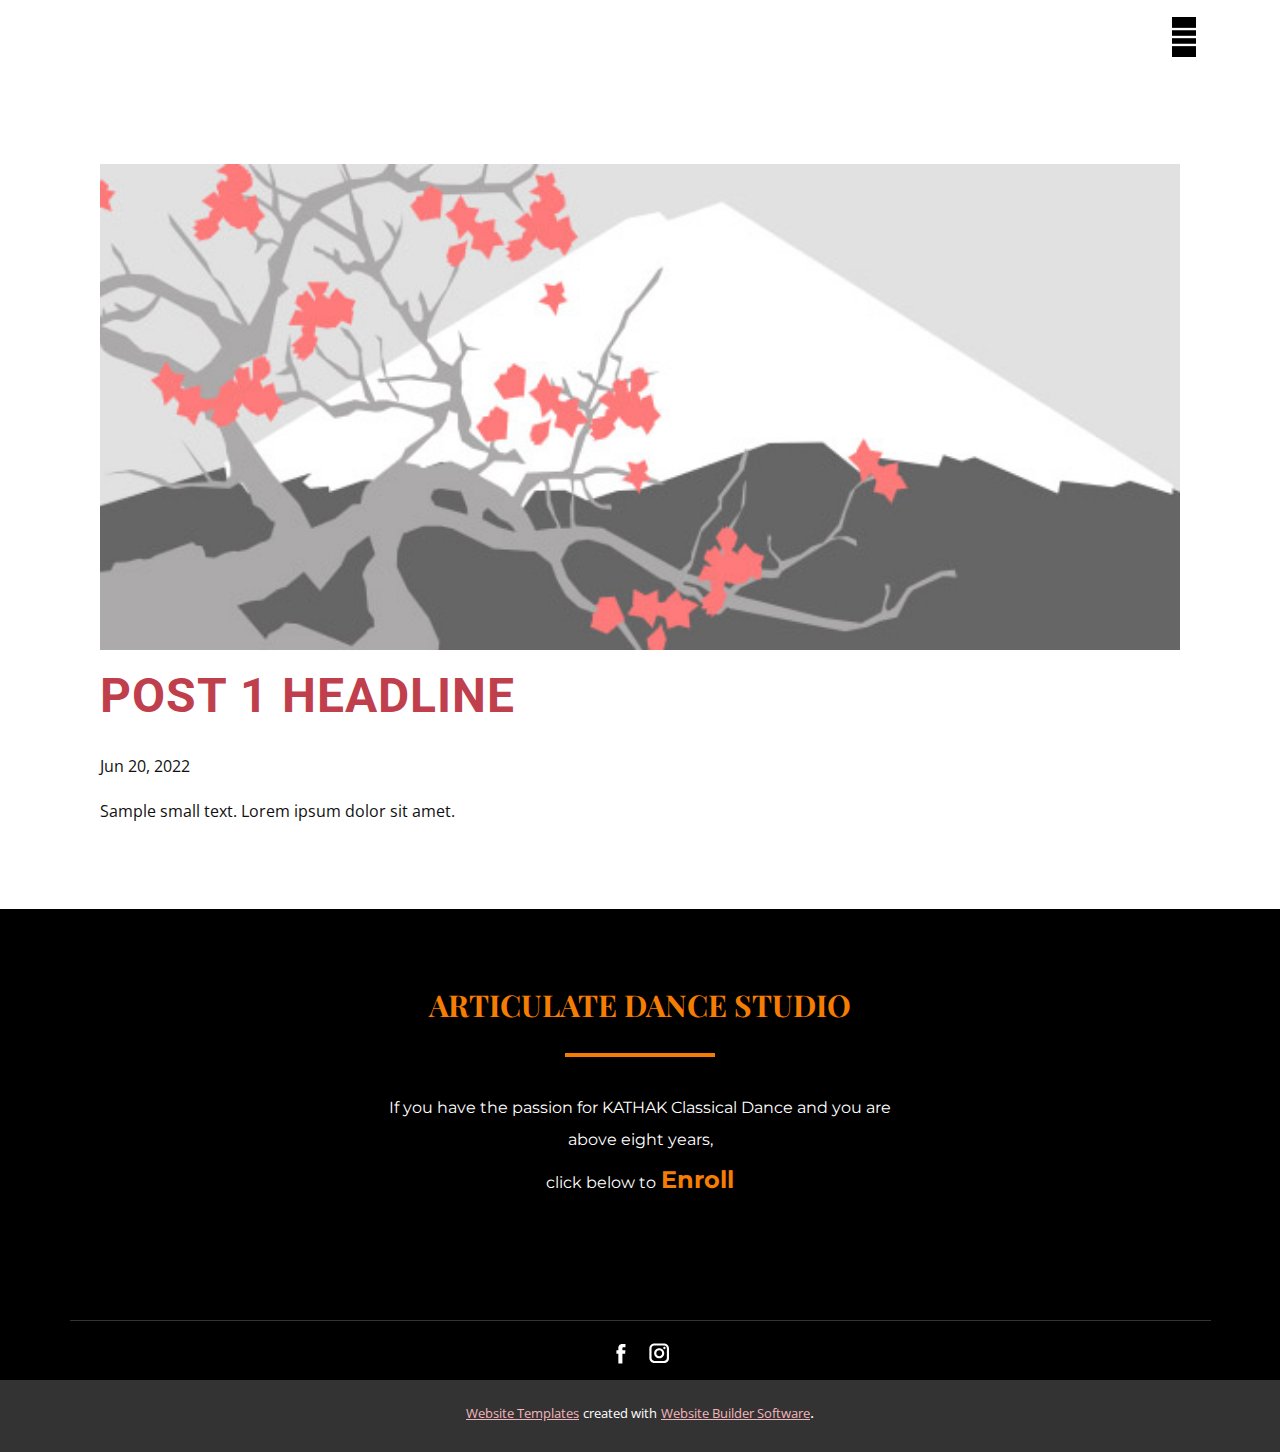
<file: blog/post.html>
<!doctype html>
<html style="font-size: 16px;"><head>
    <meta name="viewport" content="width=device-width, initial-scale=1.0">
    <meta charset="utf-8">
    <meta name="keywords" content="Post 1 Headline">
    <meta name="description" content="">
    <title>Post 1 Headline</title>
    <link rel="stylesheet" href="../nicepage.css" media="screen">
<link rel="stylesheet" href="../Post-Template.css" media="screen">
    <script class="u-script" type="text/javascript" src="../jquery.js" defer=""></script>
    <script class="u-script" type="text/javascript" src="../nicepage.js" defer=""></script>
    <meta name="generator" content="Nicepage 4.13.4, nicepage.com">
    <link id="u-theme-google-font" rel="stylesheet" href="https://fonts.googleapis.com/css?family=Roboto:100,100i,300,300i,400,400i,500,500i,700,700i,900,900i|Open+Sans:300,300i,400,400i,500,500i,600,600i,700,700i,800,800i">
    <link id="u-page-google-font" rel="stylesheet" href="https://fonts.googleapis.com/css?family=Playfair+Display:400,400i,500,500i,600,600i,700,700i,800,800i,900,900i|Montserrat:100,100i,200,200i,300,300i,400,400i,500,500i,600,600i,700,700i,800,800i,900,900i">
    
    
    <script type="application/ld+json">{
		"@context": "http://schema.org",
		"@type": "Organization",
		"name": "",
		"sameAs": []
}</script>
    <meta name="theme-color" content="#bf404c">
  </head>
  <body class="u-body u-xl-mode"><header class="u-clearfix u-header u-header" id="sec-489d"><div class="u-align-left u-clearfix u-sheet u-valign-middle u-sheet-1">
        <nav class="u-menu u-menu-dropdown u-offcanvas u-menu-1" data-responsive-from="XL">
          <div class="menu-collapse" style="font-size: 1rem; letter-spacing: 0px; font-weight: 700;">
            <a class="u-black u-button-style u-custom-border u-custom-border-color u-custom-borders u-custom-color u-custom-left-right-menu-spacing u-custom-padding-bottom u-custom-text-active-color u-custom-text-color u-custom-text-hover-color u-custom-top-bottom-menu-spacing u-nav-link u-text-body-alt-color" href="#" style="padding: 8px 0px; background-image: none;">
              <svg class="u-svg-link" preserveAspectRatio="xMidYMin slice" viewBox="0 0 302 302" style="undefined"><use xmlns:xlink="http://www.w3.org/1999/xlink" xlink:href="#svg-a760"></use></svg>
              <svg xmlns="http://www.w3.org/2000/svg" xmlns:xlink="http://www.w3.org/1999/xlink" version="1.1" id="svg-a760" x="0px" y="0px" viewBox="0 0 302 302" style="enable-background:new 0 0 302 302;" xml:space="preserve" class="u-svg-content"><g><rect y="36" width="302" height="30"></rect><rect y="236" width="302" height="30"></rect><rect y="136" width="302" height="30"></rect>
</g><g></g><g></g><g></g><g></g><g></g><g></g><g></g><g></g><g></g><g></g><g></g><g></g><g></g><g></g><g></g></svg>
            </a>
          </div>
          <div class="u-nav-container">
            <ul class="u-nav u-spacing-20 u-unstyled u-nav-1"><li class="u-nav-item"><a class="u-bold u-border-no-bottom u-border-no-left u-border-no-right u-border-no-top u-btn-text u-button-style u-nav-link u-text-active-palette-1-base u-text-custom-color-3 u-text-hover-palette-2-base" href="../Contact.html" style="padding: 10px;">Contact</a>
</li><li class="u-nav-item"><a class="u-bold u-border-no-bottom u-border-no-left u-border-no-right u-border-no-top u-btn-text u-button-style u-nav-link u-text-active-palette-1-base u-text-custom-color-3 u-text-hover-palette-2-base" href="../Index.html" style="padding: 10px;">Index</a>
</li></ul>
          </div>
          <div class="u-nav-container-collapse">
            <div class="u-black u-container-style u-inner-container-layout u-opacity u-opacity-95 u-sidenav">
              <div class="u-inner-container-layout u-sidenav-overflow">
                <div class="u-menu-close"></div>
                <ul class="u-align-center u-nav u-popupmenu-items u-unstyled u-nav-2"><li class="u-nav-item"><a class="u-bold u-btn-text u-button-style u-nav-link" href="../Contact.html" style="padding: 14px 30px;">Contact</a>
</li><li class="u-nav-item"><a class="u-bold u-btn-text u-button-style u-nav-link" href="../Index.html" style="padding: 14px 30px;">Index</a>
</li></ul>
              </div>
            </div>
            <div class="u-black u-menu-overlay u-opacity u-opacity-70"></div>
          </div>
        </nav>
      </div></header>
    <section class="u-align-center u-clearfix u-section-1" id="sec-6f58">
      <div class="u-clearfix u-sheet u-valign-middle-md u-valign-middle-sm u-valign-middle-xs u-sheet-1"><!--post_details--><!--post_details_options_json--><!--{"source":""}--><!--/post_details_options_json--><!--blog_post-->
        <div class="u-container-style u-expanded-width u-post-details u-post-details-1">
          <div class="u-container-layout u-valign-middle u-container-layout-1"><!--blog_post_image-->
            <img alt="" class="u-blog-control u-expanded-width u-image u-image-default u-image-1" src="[data-uri]"><!--/blog_post_image--><!--blog_post_header-->
            <h2 class="u-blog-control u-text u-text-1">Post 1 Headline</h2><!--/blog_post_header--><!--blog_post_metadata-->
            <div class="u-blog-control u-metadata u-metadata-1"><!--blog_post_metadata_date-->
              <span class="u-meta-date u-meta-icon">Jun 20, 2022</span><!--/blog_post_metadata_date--><!--blog_post_metadata_category-->
              <!--/blog_post_metadata_category--><!--blog_post_metadata_comments-->
              <!--/blog_post_metadata_comments-->
            </div><!--/blog_post_metadata--><!--blog_post_content-->
            <div class="u-align-justify u-blog-control u-post-content u-text u-text-2 fr-view">
  Sample small text. Lorem ipsum dolor sit amet.
  </div><!--/blog_post_content-->
          </div>
        </div><!--/blog_post--><!--/post_details-->
      </div>
    </section>
    
    
    <footer class="u-black u-clearfix u-footer" id="sec-6942"><div class="u-clearfix u-sheet u-sheet-1">
        <div class="u-container-style u-group u-similar-fill u-group-1">
          <div class="u-container-layout u-valign-middle u-container-layout-1">
            <h3 class="u-align-center u-custom-font u-font-playfair-display u-text u-text-custom-color-3 u-text-1"> ARTICULATE DANCE STUDIO</h3>
            <div class="u-border-4 u-border-custom-color-3 u-line u-line-horizontal u-line-1"></div>
            <p class="u-align-center u-custom-font u-font-montserrat u-text u-text-2">If you have the passion for KATHAK Classical Dance and you are above eight years,<br>click below to<span style="font-weight: 700;" class="u-text-custom-color-3">
                <span style="font-size: 1.5rem;">Enroll</span>
              </span>
            </p>
            <a href="https://nicepage.best" class="u-border-none u-btn u-button-style u-custom-color-3 u-hover-custom-color-2 u-btn-1" data-animation-name="customAnimationIn" data-animation-duration="1000">Enroll</a>
          </div>
        </div>
        <div class="u-border-1 u-border-grey-80 u-line u-line-horizontal u-line-2"></div>
        <div class="u-align-left u-social-icons u-spacing-13 u-social-icons-1">
          <a class="u-social-url" target="_blank" href=""><span class="u-icon u-icon-circle u-social-facebook u-social-icon u-icon-1"><svg class="u-svg-link" preserveAspectRatio="xMidYMin slice" viewBox="0 0 112.2 112.2" style="undefined"><use xmlns:xlink="http://www.w3.org/1999/xlink" xlink:href="#svg-1e21"></use></svg><svg x="0px" y="0px" viewBox="0 0 112.2 112.2" enable-background="new 0 0 112.2 112.2" xml:space="preserve" id="svg-1e21" class="u-svg-content"><path d="M75.5,28.8H65.4c-1.5,0-4,0.9-4,4.3v9.4h13.9l-1.5,15.8H61.4v45.1H42.8V58.3h-8.8V42.4h8.8V32.2 c0-7.4,3.4-18.8,18.8-18.8h13.8v15.4H75.5z"></path></svg></span>
          </a>
          <a class="u-social-url" target="_blank" href=""><span class="u-icon u-icon-circle u-social-icon u-social-instagram u-icon-2"><svg class="u-svg-link" preserveAspectRatio="xMidYMin slice" viewBox="0 0 112.2 112.2" style="undefined"><use xmlns:xlink="http://www.w3.org/1999/xlink" xlink:href="#svg-113c"></use></svg><svg x="0px" y="0px" viewBox="0 0 112.2 112.2" enable-background="new 0 0 112.2 112.2" xml:space="preserve" id="svg-113c" class="u-svg-content"><path d="M55.9,32.9c-12.8,0-23.2,10.4-23.2,23.2s10.4,23.2,23.2,23.2s23.2-10.4,23.2-23.2S68.7,32.9,55.9,32.9z M55.9,69.4c-7.4,0-13.3-6-13.3-13.3c-0.1-7.4,6-13.3,13.3-13.3s13.3,6,13.3,13.3C69.3,63.5,63.3,69.4,55.9,69.4z"></path><path d="M79.7,26.8c-3,0-5.4,2.5-5.4,5.4s2.5,5.4,5.4,5.4c3,0,5.4-2.5,5.4-5.4S82.7,26.8,79.7,26.8z"></path><path d="M78.2,11H33.5C21,11,10.8,21.3,10.8,33.7v44.7c0,12.6,10.2,22.8,22.7,22.8h44.7c12.6,0,22.7-10.2,22.7-22.7 V33.7C100.8,21.1,90.6,11,78.2,11z M91,78.4c0,7.1-5.8,12.8-12.8,12.8H33.5c-7.1,0-12.8-5.8-12.8-12.8V33.7 c0-7.1,5.8-12.8,12.8-12.8h44.7c7.1,0,12.8,5.8,12.8,12.8V78.4z"></path></svg></span>
          </a>
        </div>
      </div></footer>
    <section class="u-backlink u-clearfix u-grey-80">
      <a class="u-link" href="https://nicepage.com/website-templates" target="_blank">
        <span>Website Templates</span>
      </a>
      <p class="u-text">
        <span>created with</span>
      </p>
      <a class="u-link" href="" target="_blank">
        <span>Website Builder Software</span>
      </a>. 
    </section>
  
</body></html>
</file>
